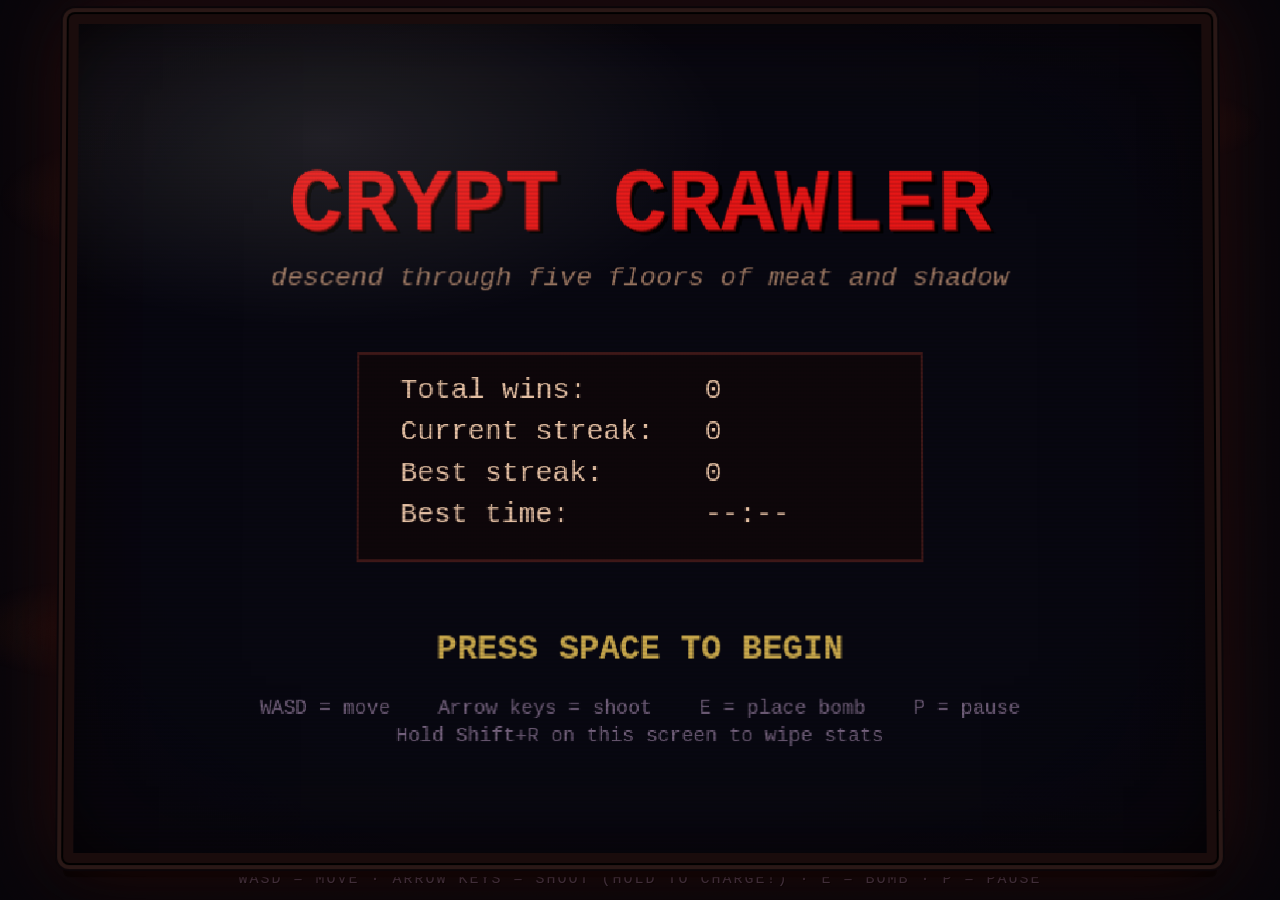
<file: M8/index.html>
<!DOCTYPE html>
<html lang="en">
<head>
  <meta charset="UTF-8">
  <title>Crypt Crawler</title>
  <link rel="stylesheet" href="css/style.css">
</head>
<body>
  <div id="game-wrap">
    <div id="screen">
      <canvas id="game" width="800" height="600"></canvas>
      <div class="scanlines"></div>
      <div class="crt-vignette"></div>
      <div class="crt-glare"></div>
    </div>
    <div id="hint">WASD = move &middot; Arrow keys = shoot (hold to charge!) &middot; E = bomb &middot; P = pause</div>
  </div>

  <!-- Load order matters: leaves (no deps) first, glue (game.js) last. -->
  <script src="js/constants.js"></script>
  <script src="js/storage.js"></script>
  <script src="js/input.js"></script>
  <script src="js/themes.js"></script>
  <script src="js/items.js"></script>
  <script src="js/projectile.js"></script>
  <script src="js/particles.js"></script>
  <script src="js/bombs.js"></script>
  <script src="js/obstacles.js"></script>
  <script src="js/ui.js"></script>
  <script src="js/pickups.js"></script>
  <script src="js/player.js"></script>
  <script src="js/enemy.js"></script>
  <script src="js/boss.js"></script>
  <script src="js/room.js"></script>
  <script src="js/floors.js"></script>
  <script src="js/game.js"></script>
</body>
</html>
</file>
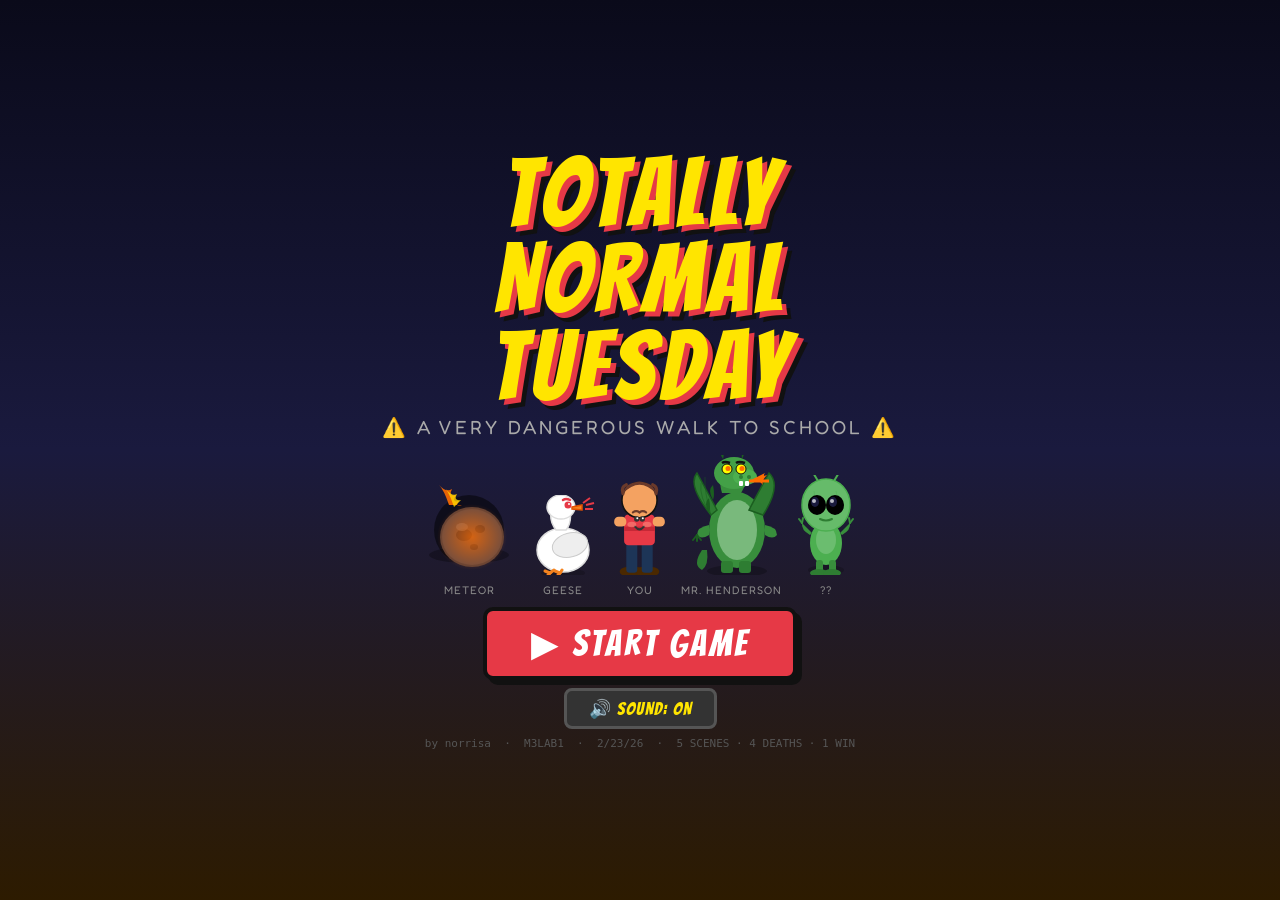
<file: M3 bonus/totally_normal_tuesday.html>
<!DOCTYPE html>
<html lang="en">
<head>
<meta charset="UTF-8">
<meta name="viewport" content="width=device-width, initial-scale=1.0">
<title>TOTALLY NORMAL TUESDAY</title>
<link href="https://fonts.googleapis.com/css2?family=Bangers&family=Fredoka+One&display=swap" rel="stylesheet">
<style>
:root {
  --sky: #7EC8E3;
  --ground: #5C8A2E;
  --road: #6B7280;
  --yellow: #FFF176;
  --red: #E63946;
  --blue: #1D3557;
  --green: #2D6A4F;
  --orange: #F4831F;
  --outline: 3px solid #111;
  --outline4: 4px solid #111;
}
* { box-sizing: border-box; margin: 0; padding: 0; }
body {
  background: #1a1a2e;
  font-family: 'Fredoka One', cursive;
  overflow: hidden;
  height: 100vh; width: 100vw;
}
#game { width: 100vw; height: 100vh; position: relative; overflow: hidden; }

/* ── SCREENS ── */
.screen { position: absolute; inset: 0; display: none; flex-direction: column; align-items: center; justify-content: center; }
.screen.active { display: flex; }

/* ── START ── */
#startScreen {
  background: linear-gradient(180deg, #0a0a1a 0%, #1a1a3e 50%, #2d1b00 100%);
}
.title-wrap { text-align: center; margin-bottom: 6px; }
.title-main {
  font-family: 'Bangers', cursive;
  font-size: clamp(44px, 10vw, 96px);
  letter-spacing: 5px;
  color: #FFE500;
  text-shadow: 5px 5px 0 #E63946, 9px 9px 0 #111;
  animation: titlePop 1.8s ease-in-out infinite;
  line-height: 0.9;
}
@keyframes titlePop { 0%,100%{transform:scale(1) rotate(-1deg)} 50%{transform:scale(1.04) rotate(1deg)} }
.title-sub { font-size: clamp(13px,2.5vw,19px); color: #aaa; letter-spacing: 3px; margin-top: 6px; }

.start-scene {
  display: flex; gap: 14px; align-items: flex-end; justify-content: center;
  margin: 10px 0;
  padding: 0 10px;
}
.start-char-wrap { display: flex; flex-direction: column; align-items: center; }
.sc-label { font-size: 11px; color: #888; letter-spacing: 1px; margin-top: 4px; font-family: 'Fredoka One', cursive; }

.btn-start {
  font-family: 'Bangers', cursive;
  font-size: clamp(22px, 4vw, 36px);
  letter-spacing: 3px;
  padding: 12px 44px;
  background: var(--red);
  color: #fff;
  border: 4px solid #111;
  border-radius: 10px;
  box-shadow: 5px 5px 0 #111;
  cursor: pointer;
  transition: transform .1s, box-shadow .1s;
  animation: btnPulse 1.2s ease-in-out infinite;
}
@keyframes btnPulse { 0%,100%{transform:scale(1)} 50%{transform:scale(1.05)} }
.btn-start:hover { transform: translate(-2px,-2px); box-shadow: 7px 7px 0 #111; animation: none; }
.btn-start:active { transform: translate(3px,3px); box-shadow: 2px 2px 0 #111; }
.btn-sound {
  font-family: 'Bangers', cursive;
  font-size: 18px;
  padding: 7px 22px;
  background: #333;
  color: #FFE500;
  border: 3px solid #555;
  border-radius: 8px;
  cursor: pointer;
  margin-top: 8px;
  letter-spacing: 1px;
}
.credits { font-size: 11px; color: #555; margin-top: 8px; font-family: monospace; }

/* ── SCENE STRUCTURE ── */
.game-scene {
  width: 100%;
  flex: 1;
  position: relative;
  overflow: hidden;
}
.ui-panel {
  background: #fff;
  border: 4px solid #111;
  border-radius: 12px;
  padding: 14px 20px;
  max-width: 660px;
  width: 92%;
  box-shadow: 6px 6px 0 #111;
  margin-bottom: 8px;
  position: relative;
  z-index: 20;
  animation: panelSlide .4s ease-out both;
}
@keyframes panelSlide { from{transform:translateY(60px);opacity:0} to{transform:translateY(0);opacity:1} }
.story-txt { font-size: clamp(13px,2.2vw,17px); line-height: 1.5; color: #111; margin-bottom: 12px; }
.story-txt strong { color: var(--red); }
.choices { display: flex; gap: 10px; flex-wrap: wrap; justify-content: center; }
.btn-choice {
  font-family: 'Bangers', cursive;
  font-size: clamp(15px,2.6vw,21px);
  letter-spacing: 1px;
  padding: 9px 18px;
  border: 4px solid #111;
  border-radius: 8px;
  cursor: pointer;
  box-shadow: 4px 4px 0 #111;
  transition: transform .1s, box-shadow .1s, background .15s;
  flex: 1; min-width: 140px; max-width: 280px;
  color: #fff;
  background: #2C3A4F;
  position: relative;
  overflow: hidden;
}
.btn-choice::after {
  content: '';
  position: absolute;
  inset: 0;
  background: rgba(255,255,255,0);
  transition: background .15s;
}
.btn-choice:hover { transform: translate(-2px,-2px); box-shadow: 6px 6px 0 #111; background: #3D5068; }
.btn-choice:hover::after { background: rgba(255,255,255,.06); }
.btn-choice:active { transform: translate(2px,2px); box-shadow: 2px 2px 0 #111; }
/* kill old color classes — all same now */
.bc-green,.bc-red,.bc-orange,.bc-purple,.bc-blue { background: #2C3A4F; }

/* ── CHAPTER BADGE ── */
.badge {
  position: absolute; top: 10px; left: 12px;
  background: var(--orange); color: #fff;
  font-family: 'Bangers', cursive;
  font-size: 16px; letter-spacing: 1px;
  padding: 3px 12px;
  border: 3px solid #111; border-radius: 6px;
  box-shadow: 3px 3px 0 #111; z-index: 30;
}
.hearts { position: absolute; top: 8px; right: 12px; display: flex; gap: 5px; z-index: 30; }
.heart-svg { width: 24px; height: 24px; filter: drop-shadow(2px 2px 0 #111); }

/* ── CUTSCENE SCREEN ── */
#cutscene {
  z-index: 50;
  background: #000;
  overflow: hidden;
}
.cs-bg {
  position: absolute; inset: 0;
  transition: background 0.3s;
}
.cs-stage { position: absolute; inset: 0; }
.cs-label {
  position: absolute; top: 12px; left: 50%; transform: translateX(-50%);
  background: rgba(0,0,0,.7); color: #FFE500;
  font-family: 'Bangers', cursive;
  font-size: 20px; letter-spacing: 3px;
  padding: 4px 18px; border-radius: 20px;
  border: 2px solid #FFE500;
  z-index: 60;
}
.cs-caption {
  position: absolute; bottom: 14px; left: 50%; transform: translateX(-50%);
  background: rgba(0,0,0,.8); color: #fff;
  font-family: 'Fredoka One', cursive;
  font-size: clamp(13px,2.5vw,18px);
  padding: 8px 20px; border-radius: 8px;
  max-width: 90%; text-align: center;
  z-index: 60; opacity: 0;
  transition: opacity .3s;
}
.cs-caption.show { opacity: 1; }
.effect-bang {
  position: absolute;
  font-family: 'Bangers', cursive;
  font-size: 48px;
  color: #FFE500;
  text-shadow: 3px 3px 0 #111;
  z-index: 55;
  opacity: 0;
  pointer-events: none;
  transition: opacity .2s;
}
.effect-bang.pop {
  opacity: 1;
  animation: bangPop .4s ease-out both;
}
@keyframes bangPop { 0%{transform:scale(0) rotate(-15deg)} 60%{transform:scale(1.3) rotate(5deg)} 100%{transform:scale(1) rotate(0)} }

/* ── DEATH SCREEN ── */
#deathScreen {
  z-index: 40;
  background: radial-gradient(ellipse at 50% 40%, #4a0000 0%, #1a0000 100%);
}
.death-inner { text-align: center; padding: 20px; animation: panelSlide .4s ease-out; }
.death-title { font-family: 'Bangers', cursive; font-size: clamp(52px,11vw,100px); color: var(--red); text-shadow: 4px 4px 0 #111; animation: deathShake .3s ease-in-out infinite; }
@keyframes deathShake { 0%,100%{transform:rotate(-2deg)} 50%{transform:rotate(2deg)} }
.death-icon-wrap { margin: 8px 0; height: 100px; display: flex; align-items: center; justify-content: center; }
.death-box { background: rgba(255,255,255,.08); border: 2px solid #E63946; border-radius: 10px; padding: 12px 22px; max-width: 480px; margin: 0 auto; color: #eee; font-size: clamp(13px,2.2vw,17px); line-height: 1.6; }
.death-box em { color: #FFE500; font-style: normal; }
.death-box strong { color: #E63946; }
.btn-retry { font-family:'Bangers',cursive; font-size:24px; letter-spacing:2px; padding:10px 36px; background:#F4831F; color:#fff; border:4px solid #111; border-radius:10px; box-shadow:4px 4px 0 #111; cursor:pointer; margin-top:14px; transition:transform .1s,box-shadow .1s; }
.btn-retry:hover { transform:translate(-2px,-2px); box-shadow:6px 6px 0 #111; }

/* ── WIN SCREEN ── */
#winScreen {
  z-index: 40;
  background: radial-gradient(ellipse at 50% 40%, #0a1628 0%, #000 100%);
}
.win-inner { text-align: center; padding: 20px; animation: panelSlide .4s ease-out; }
.win-title { font-family: 'Bangers', cursive; font-size: clamp(48px,10vw,92px); color: #FFE500; text-shadow: 4px 4px 0 #F4831F, 7px 7px 0 #111; animation: winDance .5s ease-in-out infinite; }
@keyframes winDance { 0%,100%{transform:rotate(-3deg) scale(1)} 50%{transform:rotate(3deg) scale(1.05)} }
.win-box { background: rgba(255,229,0,.12); border: 2px solid #FFE500; border-radius: 10px; padding: 14px 22px; max-width: 500px; margin: 10px auto; color: #eee; font-size: clamp(13px,2.2vw,17px); line-height: 1.6; }
.win-box strong { color: #FFE500; }
.confetti-cont { position: fixed; inset: 0; pointer-events: none; z-index: 45; }
.conf { position: absolute; width: 10px; height: 10px; border-radius: 2px; animation: confFall linear both; }
@keyframes confFall { from{transform:translateY(-30px) rotate(0)} to{transform:translateY(110vh) rotate(600deg)} }

/* ── SCENE BACKGROUNDS ── */
.bg-street { background: linear-gradient(180deg, #7EC8E3 0%, #7EC8E3 55%, #5C8A2E 55%, #5C8A2E 72%, #6B7280 72%, #6B7280 100%); }
.bg-street2 { background: linear-gradient(180deg, #87CEEB 0%, #87CEEB 50%, #5C8A2E 50%, #5C8A2E 68%, #6B7280 68%); }
.bg-schoolyard { background: linear-gradient(180deg, #A8D8EA 0%, #A8D8EA 50%, #5C8A2E 50%, #5C8A2E 72%, #8B7355 72%); }
.bg-classroom { background: linear-gradient(180deg, #F5F0E8 0%, #F5F0E8 75%, #8B7355 75%); }
.bg-cafeteria { background: linear-gradient(180deg, #F0EAD6 0%, #F0EAD6 75%, #9E8777 75%); }
.bg-space { background: radial-gradient(ellipse, #0a0a2a 0%, #000 100%); }
.bg-death-street { background: linear-gradient(180deg, #8B0000 0%, #3a0000 60%, #1a0000 100%); }

/* ── FIXED SCENE DECORATIONS ── */
.ground-strip { position: absolute; bottom: 0; left: 0; width: 100%; }
.road-strip { position: absolute; bottom: 0; left: 0; width: 100%; height: 28%; background: #6B7280; }
.road-strip::before { content:''; position:absolute; top:50%; left:0; right:0; height:6px; background:repeating-linear-gradient(90deg, #FFE500 0,#FFE500 40px, transparent 40px, transparent 80px); transform:translateY(-50%); }
.grass-strip { position: absolute; width: 100%; height: 22%; bottom: 28%; background: #5C8A2E; border-top: 3px solid #3d6120; }
.floor-tile { position: absolute; bottom: 0; width: 100%; height: 25%; background: repeating-linear-gradient(90deg, #C8B99A 0, #C8B99A 60px, #B8A990 60px, #B8A990 120px); }

/* ── CHARACTER CONTAINERS (for transform animation) ── */
.char-cont {
  position: absolute;
  display: flex; flex-direction: column; align-items: center;
  transition: none;
}

/* ── SPEECH BUBBLE ── */
.bubble {
  position: absolute;
  background: #fff;
  border: 3px solid #111;
  border-radius: 14px;
  padding: 5px 11px;
  font-family: 'Fredoka One', cursive;
  font-size: clamp(11px,1.8vw,14px);
  box-shadow: 3px 3px 0 #111;
  white-space: nowrap;
  z-index: 25;
  animation: bubbleBob .8s ease-in-out infinite alternate;
}
@keyframes bubbleBob { from{transform:translateY(0)} to{transform:translateY(-5px)} }
.bubble::after { content:''; position:absolute; bottom:-13px; left:16px; border:7px solid transparent; border-top-color:#111; }
.bubble::before { content:''; position:absolute; bottom:-9px; left:18px; border:5px solid transparent; border-top-color:#fff; z-index:1; }

/* ── SCHOOL BUILDING CSS ART ── */
.school-bld {
  position: absolute;
  bottom: 28%;
  right: 0;
  width: 230px;
  height: 140px;
  background: #E8C4B8;
  border: 4px solid #111;
  border-bottom: none;
}
.school-bld::before { content:'SCHOOL'; position:absolute; top:-28px; left:50%; transform:translateX(-50%); font-family:'Bangers',cursive; font-size:18px; color:#111; letter-spacing:2px; white-space:nowrap; }
.school-win { position:absolute; width:38px; height:38px; background:#81D4FA; border:3px solid #111; }
.school-door { position:absolute; bottom:0; left:50%; transform:translateX(-50%); width:46px; height:58px; background:#8B6239; border:3px solid #111; border-bottom:none; border-radius:4px 4px 0 0; }
.school-door::after { content:'●'; position:absolute; right:6px; top:50%; color:#FFD700; font-size:10px; }

/* ── VENDING MACHINE CSS ART ── */
.vend {
  position: absolute;
  bottom: 28%;
  width: 62px; height: 110px;
  background: linear-gradient(180deg,#C62828,#B71C1C);
  border: 4px solid #111;
  border-radius: 6px 6px 3px 3px;
  box-shadow: 5px 5px 0 #111;
  z-index: 10;
}
.vend-screen { position:absolute; top:6px; left:7px; right:7px; height:55px; background:#1a2a1a; border:2px solid #333; border-radius:3px; display:grid; grid-template-columns:1fr 1fr; grid-template-rows:1fr 1fr; gap:3px; padding:3px; }
.vend-item { background:#2a3a2a; border-radius:2px; display:flex; align-items:center; justify-content:center; font-size:13px; }
.vend-slot { position:absolute; bottom:22px; left:10px; right:10px; height:10px; background:#111; border-radius:2px; }
.vend-price { position:absolute; bottom:6px; left:0; right:0; text-align:center; font-family:'Bangers',cursive; font-size:11px; color:#FFD700; }

/* ── CHALKBOARD ── */
.chalkboard {
  position: absolute;
  top: 10px; left: 50%; transform: translateX(-50%);
  width: clamp(220px,40%,300px); height: 95px;
  background: #2E7D32;
  border: 6px solid #5D4037;
  border-radius: 4px;
  display: flex; flex-direction: column; align-items: center; justify-content: center;
  color: rgba(255,255,255,.85);
  font-family: 'Fredoka One', cursive;
  font-size: clamp(14px,2.5vw,18px);
  text-align: center;
  z-index: 5;
  box-shadow: 4px 4px 0 #3e2723;
}
.chalkboard small { font-size: 11px; opacity: .7; margin-top: 4px; }

/* ── CAFETERIA TABLE ── */
.caf-tbl { position:absolute; bottom:25%; width:110px; height:24px; background:#8B6239; border:3px solid #111; border-radius:3px; box-shadow:3px 3px 0 #5C3A1E; }

/* ── SUN ── */
.sun-art {
  position: absolute;
  top: 18px; right: 12%;
  width: 58px; height: 58px;
  background: #FFE500;
  border-radius: 50%;
  border: 3px solid #F4831F;
  box-shadow: 0 0 20px rgba(255,229,0,.5);
  animation: sunSpin 20s linear infinite;
  z-index: 2;
}
.sun-art::before {
  content: '';
  position: absolute;
  inset: -14px;
  border-radius: 50%;
  background: repeating-conic-gradient(#FFE500 0deg 20deg, transparent 20deg 40deg);
  z-index: -1;
}
@keyframes sunSpin { from{transform:rotate(0)} to{transform:rotate(360deg)} }

/* ── CLOUD CSS ── */
.cloud-art {
  position: absolute;
  background: #fff;
  border-radius: 50px;
  box-shadow: 3px 3px 0 rgba(0,0,0,.15);
  animation: cloudDrift 8s ease-in-out infinite;
}
.cloud-art::before,.cloud-art::after { content:''; position:absolute; background:#fff; border-radius:50%; }
@keyframes cloudDrift { 0%,100%{transform:translateX(0)} 50%{transform:translateX(12px)} }

/* ── STARS (space) ── */
.star-d { position:absolute; background:#fff; border-radius:50%; animation:twink 1.5s infinite alternate; }
@keyframes twink { from{opacity:.2;transform:scale(.8)} to{opacity:1;transform:scale(1.2)} }

/* ── ANIMATIONS for cutscene characters ── */
@keyframes charRun { 0%{transform:translateX(-160px)} 100%{transform:translateX(0)} }
@keyframes charFlip { 0%{transform:translateY(0) rotate(0) scaleX(1)} 30%{transform:translateY(-80px) rotate(180deg) scaleX(1)} 60%{transform:translateY(-80px) rotate(360deg) scaleX(1)} 100%{transform:translateY(0) rotate(360deg) scaleX(1)} }
@keyframes meteorCrash { 0%{transform:translate(120px,-180px) rotate(-30deg)} 70%{transform:translate(0,0) rotate(-30deg)} 85%{transform:translate(0,8px) rotate(-30deg)} 100%{transform:translate(0,0) rotate(-30deg)} }
@keyframes meteorRoll { 0%{transform:rotate(-30deg)} 100%{transform:rotate(200deg) translateX(120px)} }
@keyframes squish { 0%,80%{transform:scaleY(1) scaleX(1)} 85%{transform:scaleY(.2) scaleY(1.4)} 100%{transform:scaleY(.15) scaleX(1.5)} }
@keyframes gooseBow { 0%,100%{transform:rotate(0)} 50%{transform:rotate(30deg) translateY(10px)} }
@keyframes playerSit { 0%{transform:translateY(0)} 100%{transform:translateY(30px)} }
@keyframes goosetornado { 0%{transform:rotate(0) translateX(0)} 100%{transform:rotate(1080deg) translateY(-200px)} }
@keyframes coinInsert { 0%,60%{transform:translateX(0)} 30%{transform:translateX(30px)} 100%{transform:translateX(0)} }
@keyframes machineRelax { 0%,100%{transform:rotate(0)} 30%,70%{transform:rotate(-3deg)} 50%{transform:rotate(3deg)} }
@keyframes machineKick { 0%,100%{transform:rotate(0) translateX(0)} 50%{transform:rotate(45deg) translateX(60px) translateY(20px)} }
@keyframes playerKick { 0%{transform:scaleX(1) translateX(0)} 50%{transform:scaleX(1) translateX(20px)} 100%{transform:scaleX(-1) translateX(-30px)} }
@keyframes writeBoard { 0%{transform:translateX(0)} 50%{transform:translateX(40px) translateY(-20px)} 100%{transform:translateX(0)} }
@keyframes dragonTransform { 0%{transform:scale(1.2) rotate(-5deg)} 50%{transform:scale(.6) rotate(15deg)} 100%{transform:scale(1) rotate(0)} }
@keyframes playerLaunch { 0%{transform:translateY(0) rotate(0)} 100%{transform:translateY(-300px) rotate(720deg)} }
@keyframes beamDown { 0%{transform:scaleY(0);opacity:0} 100%{transform:scaleY(1);opacity:.8} }
@keyframes beamUp { 0%{transform:translateY(0)} 100%{transform:translateY(-280px) scale(.3)} }
@keyframes lockerFly { 0%{transform:translate(0,0) rotate(0)} 100%{transform:translate(300px,-250px) rotate(720deg)} }
@keyframes charWalk { 0%,100%{transform:translateY(0)} 50%{transform:translateY(-4px)} }
@keyframes machineSlide { 0%{transform:translateX(0)} 100%{transform:translateX(120px)} }

/* ── FLOATING ANIM for idle ── */
.idle-float { animation: breathe 2.4s ease-in-out infinite; }
.idle-shake { animation: deathShake 0.25s ease-in-out infinite; }
@keyframes breathe { 0%,100%{transform:scaleY(1) translateY(0)} 45%{transform:scaleY(1.03) translateY(-3px)} 50%{transform:scaleY(0.97) translateY(1px)} }

/* ── CLICKABLE CHARS ── */
.clickable-char {
  cursor: pointer;
  transition: transform 0.1s;
  user-select: none;
}
.clickable-char:hover { filter: brightness(1.15) drop-shadow(0 0 8px rgba(255,229,0,.6)); }
.clickable-char:active { transform: scale(0.88) !important; }
.char-poke { animation: charPoke 0.35s ease-out both !important; }
@keyframes charPoke { 0%{transform:scale(1)} 30%{transform:scale(1.25) rotate(-8deg)} 60%{transform:scale(0.88) rotate(5deg)} 100%{transform:scale(1) rotate(0)} }
.char-poke-spin { animation: charPokeSpin 0.5s ease-out both !important; }
@keyframes charPokeSpin { 0%{transform:scale(1) rotate(0)} 40%{transform:scale(1.3) rotate(-20deg)} 100%{transform:scale(1) rotate(0)} }

/* Tooltip for clickable chars */
.click-hint {
  position: absolute;
  bottom: 100%;
  left: 50%;
  transform: translateX(-50%);
  background: rgba(0,0,0,.8);
  color: #FFE500;
  font-size: 11px;
  padding: 3px 8px;
  border-radius: 4px;
  white-space: nowrap;
  pointer-events: none;
  opacity: 0;
  transition: opacity 0.2s;
  font-family: 'Fredoka One', cursive;
}
.clickable-char:hover .click-hint { opacity: 1; }
</style>
</head>
<body>
<div id="game">

<!-- =========== START SCREEN =========== -->
<div id="startScreen" class="screen active">
  <div class="title-wrap">
    <div class="title-main">TOTALLY<br>NORMAL<br>TUESDAY</div>
    <div class="title-sub">⚠️ A VERY DANGEROUS WALK TO SCHOOL ⚠️</div>
  </div>
  <div class="start-scene" id="startScene"></div>
  <button class="btn-start" onclick="startGame()">▶ START GAME</button>
  <button class="btn-sound" onclick="toggleMute()" id="soundBtn">🔊 SOUND: ON</button>
  <div class="credits">by norrisa &nbsp;·&nbsp; M3LAB1 &nbsp;·&nbsp; 2/23/26 &nbsp;·&nbsp; 5 SCENES · 4 DEATHS · 1 WIN</div>
</div>

<!-- =========== CUTSCENE SCREEN =========== -->
<div id="cutscene" class="screen">
  <div class="cs-bg" id="csBg"></div>
  <div class="cs-stage" id="csStage"></div>
  <div class="cs-label" id="csLabel"></div>
  <div class="cs-caption" id="csCaption"></div>
</div>

<!-- =========== SCENE 1: METEOR =========== -->
<div id="scene1" class="screen bg-street">
  <div class="game-scene">
    <div class="sun-art"></div>
    <div class="cloud-art" style="width:80px;height:30px;top:30px;left:18%">
      <div style="width:50px;height:42px;background:#fff;border-radius:50%;position:absolute;top:-20px;left:8px;"></div>
      <div style="width:34px;height:34px;background:#fff;border-radius:50%;position:absolute;top:-14px;right:4px;"></div>
    </div>
    <div class="cloud-art" style="width:60px;height:22px;top:55px;left:50%;opacity:.8">
      <div style="width:38px;height:35px;background:#fff;border-radius:50%;position:absolute;top:-18px;left:5px;"></div>
    </div>
    <div class="badge">📍 SCENE 1 / 5</div>
    <div class="hearts" id="hearts1"></div>
    <div class="grass-strip"></div>
    <div class="road-strip"></div>
    <div class="school-bld">
      <div class="school-win" style="top:25px;left:12px;"></div>
      <div class="school-win" style="top:25px;right:12px;"></div>
      <div class="school-door"></div>
    </div>
    <!-- Player -->
    <div class="char-cont idle-float" id="s1boy" style="left:14%;bottom:28%"></div>
    <!-- Meteor -->
    <div class="char-cont" id="s1meteor" style="right:18%;bottom:28%;animation:idle-shake .3s ease-in-out infinite">
      <div id="s1meteorInner"></div>
    </div>
    <div class="bubble" id="s1bubble" style="right:16%;bottom:58%">BIG ROCK!!! 💥</div>
  </div>
  <div class="ui-panel">
    <div class="story-txt">
      🚶 You're walking to school when a <strong>GIANT METEOR</strong> crashes right in front of you! It's massive. It smells like outer space and bad decisions.
    </div>
    <div class="choices">
      <button class="btn-choice bc-red" onclick="choose(1,1)">📸 1. SELFIE WITH IT</button>
      <button class="btn-choice bc-green" onclick="choose(1,2)">🦸 2. TRIPLE BACKFLIP OVER IT</button>
    </div>
  </div>
</div>

<!-- =========== SCENE 2: GEESE =========== -->
<div id="scene2" class="screen bg-schoolyard">
  <div class="game-scene">
    <div class="sun-art"></div>
    <div class="badge">📍 SCENE 2 / 5</div>
    <div class="hearts" id="hearts2"></div>
    <div class="grass-strip"></div>
    <div class="road-strip"></div>
    <div class="char-cont idle-float" id="s2boy" style="left:12%;bottom:28%"></div>
    <!-- Geese trio -->
    <div class="char-cont" id="s2g1" style="right:10%;bottom:28%;animation:gooseBow 1.2s ease-in-out infinite"></div>
    <div class="char-cont" id="s2g2" style="right:20%;bottom:28%;animation:gooseBow 1.2s ease-in-out infinite;animation-delay:.3s"></div>
    <div class="char-cont" id="s2g3" style="right:30%;bottom:28%;animation:gooseBow 1.2s ease-in-out infinite;animation-delay:.6s"></div>
    <div class="bubble" style="right:8%;bottom:58%">HONK!! HONK!! 😤</div>
    <div class="bubble" style="left:9%;bottom:56%;font-size:12px;">Did they just... bow??</div>
  </div>
  <div class="ui-panel">
    <div class="story-txt">
      ✅ You stuck the landing! A pigeon slow-claps in the background. <strong>But now — a PACK OF FURIOUS GEESE</strong> blocks the path to school. They are HONKING and they mean BUSINESS.
    </div>
    <div class="choices">
      <button class="btn-choice bc-green" onclick="choose(2,1)">🕊️ 1. REASON WITH THEM CALMLY</button>
      <button class="btn-choice bc-red" onclick="choose(2,2)">🏃 2. SPRINT THROUGH SCREAMING</button>
    </div>
  </div>
</div>

<!-- =========== SCENE 3: VENDING MACHINE =========== -->
<div id="scene3" class="screen bg-schoolyard">
  <div class="game-scene">
    <div class="sun-art" style="top:18px;right:8%;"></div>
    <div class="badge">📍 SCENE 3 / 5</div>
    <div class="hearts" id="hearts3"></div>
    <div class="grass-strip"></div>
    <div class="school-bld" style="right:0;width:200px;">
      <div class="school-win" style="top:25px;left:10px;"></div>
      <div class="school-win" style="top:25px;right:10px;"></div>
      <div class="school-door"></div>
    </div>
    <div class="char-cont idle-float" id="s3boy" style="left:12%;bottom:28%"></div>
    <!-- Goose escort -->
    <div class="char-cont" id="s3escort" style="left:6%;bottom:28%;transform:scaleX(-1)"></div>
    <div class="bubble" style="left:4%;bottom:56%;font-size:11px;background:#d4edda">*honorable honk*</div>
    <!-- Vending machine -->
    <div class="vend idle-shake" id="s3vend" style="right:24%">
      <div class="vend-screen">
        <div class="vend-item">🍕</div><div class="vend-item">🥤</div>
        <div class="vend-item">🍫</div><div class="vend-item">🍟</div>
      </div>
      <div class="vend-slot"></div>
      <div class="vend-price">$1.75</div>
    </div>
    <div class="bubble" style="right:20%;bottom:70%">EXACT CHANGE!!😡</div>
  </div>
  <div class="ui-panel">
    <div class="story-txt">
      🪿 The lead goose <strong>BOWED</strong>. Your goose escort takes you to school... but a <strong>ROGUE VENDING MACHINE</strong> is blocking the door, shaking and demanding exact change!
    </div>
    <div class="choices">
      <button class="btn-choice bc-red" onclick="choose(3,1)">👟 1. KICK IT REAL HARD</button>
      <button class="btn-choice bc-green" onclick="choose(3,2)">🪙 2. PAY EXACT CHANGE ($1.75)</button>
    </div>
  </div>
</div>

<!-- =========== SCENE 4: DRAGON TEACHER =========== -->
<div id="scene4" class="screen bg-classroom">
  <div class="game-scene">
    <div class="badge">📍 SCENE 4 / 5</div>
    <div class="hearts" id="hearts4"></div>
    <div class="floor-tile"></div>
    <div class="chalkboard">
      x² + 5x + 6 = 0
      <small>SOLVE IT OR GET ROASTED 🔥</small>
    </div>
    <div class="char-cont idle-float" id="s4boy" style="left:12%;bottom:25%"></div>
    <!-- Scared classmates -->
    <div class="char-cont" id="s4s1" style="left:32%;bottom:25%;animation:deathShake .5s ease-in-out infinite"></div>
    <div class="char-cont" id="s4s2" style="left:46%;bottom:25%;animation:deathShake .5s ease-in-out infinite;animation-delay:.2s"></div>
    <div class="char-cont" id="s4s3" style="left:60%;bottom:25%;animation:deathShake .5s ease-in-out infinite;animation-delay:.4s"></div>
    <!-- Dragon teacher -->
    <div class="char-cont" id="s4dragon" style="right:6%;bottom:22%" ></div>
    <div class="bubble" style="right:5%;bottom:72%">SOLVE IT NOW!! 🐲</div>
  </div>
  <div class="ui-panel">
    <div class="story-txt">
      🪙 The machine sighs, hands you free chips, and rolls aside. Inside school, <strong>Mr. Henderson has turned into a DRAGON</strong> and is demanding everyone solve a quadratic equation OR BE ROASTED.
    </div>
    <div class="choices">
      <button class="btn-choice bc-blue" onclick="choose(4,1)">📐 1. SOLVE THE EQUATION</button>
      <button class="btn-choice bc-orange" onclick="choose(4,2)">✨ 2. COMPLIMENT HIS SCALES</button>
    </div>
  </div>
</div>

<!-- =========== SCENE 5: ALIEN =========== -->
<div id="scene5" class="screen bg-cafeteria">
  <div class="game-scene">
    <div class="badge">📍 SCENE 5 / 5</div>
    <div class="hearts" id="hearts5"></div>
    <div class="floor-tile"></div>
    <div class="caf-tbl" style="left:8%"></div>
    <div class="caf-tbl" style="left:36%"></div>
    <div class="char-cont idle-float" id="s5boy" style="left:12%;bottom:25%"></div>
    <!-- Panicking kids -->
    <div class="char-cont" id="s5p1" style="left:30%;bottom:25%;animation:charRun .4s ease-in-out infinite"></div>
    <!-- Alien with spaceship -->
    <div class="char-cont" id="s5ship" style="right:8%;top:2%;animation:charWalk 1s ease-in-out infinite"></div>
    <div class="char-cont" id="s5alien" style="right:10%;bottom:22%;animation:charWalk 1.2s ease-in-out infinite"></div>
    <div class="bubble" style="right:8%;bottom:72%">YOU. COME. WITH. ME. 👉</div>
  </div>
  <div class="ui-panel">
    <div class="story-txt">
      📐 You wrote out the full solution. The dragon <strong>cried a single tear of pride</strong> and gave you an A+. <br>At lunch, a <strong>UFO LANDS IN THE CAFETERIA</strong>. The alien points directly at you.
    </div>
    <div class="choices">
      <button class="btn-choice bc-red" onclick="choose(5,1)">🔒 1. HIDE IN YOUR LOCKER</button>
      <button class="btn-choice bc-purple" onclick="choose(5,2)">🍟 2. ASK IF THEY HAVE SNACKS FIRST</button>
    </div>
  </div>
</div>

<!-- =========== DEATH SCREEN =========== -->
<div id="deathScreen" class="screen">
  <div class="death-inner">
    <div class="death-title">YOU DIED 💀</div>
    <div class="death-icon-wrap" id="deathIcon"></div>
    <div class="death-box" id="deathMsg"></div>
    <button class="btn-retry" onclick="restartGame()">🔄 TRY AGAIN</button>
  </div>
</div>

<!-- =========== WIN SCREEN =========== -->
<div id="winScreen" class="screen bg-space">
  <div id="confCont" class="confetti-cont"></div>
  <div id="winStars"></div>
  <div class="win-inner">
    <div class="win-title">🏆 YOU WIN! 🏆</div>
    <div class="cs-stage" style="height:130px;position:relative;margin-bottom:10px;" id="winScene"></div>
    <div class="win-box">
      The alien blinks all six eyes. <em>"We have... Pringles."</em><br>
      You're teleported aboard. <strong>THE WHOLE UNIVERSE HAS BEEN WAITING TO MEET YOU.</strong><br>
      You are crowned <strong>GALACTIC SNACK AMBASSADOR</strong>. No homework. Ever again. 🎉
    </div>
    <button class="btn-retry" style="background:#2D6A4F;margin-top:12px" onclick="restartGame()">🔄 PLAY AGAIN</button>
  </div>
</div>

</div><!-- #game -->

<script>
// ═══════════════════════════════════════════════════════
// SVG CHARACTER LIBRARY
// ═══════════════════════════════════════════════════════

const S = {
  // Little boy - w=50 h=90
  boy: (scale=1, mood='normal') => {
    const mouthPath = mood==='scared' ? 'M21 46 Q25 42 29 46' : mood==='happy' ? 'M21 46 Q25 51 29 46' : 'M22 46 Q25 49 28 46';
    const eyeL = mood==='dead' ? 'M21 38 L24 41 M24 38 L21 41' : '<circle cx="22.5" cy="39" r="2.5" fill="#333"/>';
    const eyeR = mood==='dead' ? 'M26 38 L29 41 M29 38 L26 41' : '<circle cx="27.5" cy="39" r="2.5" fill="#333"/>';
    const eyeStroke = mood==='dead' ? `<line x1="21" y1="38" x2="24" y2="41" stroke="#333" stroke-width="2.5" stroke-linecap="round"/>
      <line x1="24" y1="38" x2="21" y2="41" stroke="#333" stroke-width="2.5" stroke-linecap="round"/>
      <line x1="26" y1="38" x2="29" y2="41" stroke="#333" stroke-width="2.5" stroke-linecap="round"/>
      <line x1="29" y1="38" x2="26" y2="41" stroke="#333" stroke-width="2.5" stroke-linecap="round"/>` : '';
    return `<svg width="${50*scale}" height="${90*scale}" viewBox="0 0 50 90">
      <!-- shoes --><ellipse cx="18" cy="87" rx="11" ry="5" fill="#4a2800"/><ellipse cx="32" cy="87" rx="11" ry="5" fill="#4a2800"/>
      <!-- legs --><rect x="13" y="60" width="10" height="28" fill="#1D3557" rx="3"/><rect x="27" y="60" width="10" height="28" fill="#1D3557" rx="3"/>
      <!-- body --><rect x="11" y="35" width="28" height="28" fill="#E63946" rx="4"/>
      <!-- shirt stripe --><rect x="11" y="46" width="28" height="4" fill="#c62836"/>
      <!-- arms --><rect x="2" y="37" width="11" height="9" fill="#F4A261" rx="4"/><rect x="37" y="37" width="11" height="9" fill="#F4A261" rx="4"/>
      <!-- neck --><rect x="22" y="28" width="6" height="9" fill="#F4A261"/>
      <!-- head --><circle cx="25" cy="22" r="16" fill="#F4A261" stroke="#111" stroke-width="1.5"/>
      <!-- hair --><path d="M10 16 Q25 0 40 16 Q38 6 25 5 Q12 6 10 16Z" fill="#6B3A2A"/>
      <!-- hair tufts --><path d="M10 16 Q8 10 13 8" stroke="#6B3A2A" stroke-width="3" fill="none" stroke-linecap="round"/>
      <path d="M40 16 Q42 10 37 8" stroke="#6B3A2A" stroke-width="3" fill="none" stroke-linecap="round"/>
      <!-- eyebrows --><path d="M19 33 Q22 31 25 33" stroke="#6B3A2A" stroke-width="2" fill="none" stroke-linecap="round"/>
      <path d="M25 33 Q28 31 31 33" stroke="#6B3A2A" stroke-width="2" fill="none" stroke-linecap="round"/>
      <!-- eyes -->${mood==='dead' ? eyeStroke : `<circle cx="22.5" cy="39" r="2.5" fill="#333"/><circle cx="27.5" cy="39" r="2.5" fill="#333"/>
      <circle cx="23" cy="38.5" r=".9" fill="#fff"/><circle cx="28" cy="38.5" r=".9" fill="#fff"/>`}
      <!-- mouth --><path d="${mouthPath}" stroke="#333" stroke-width="2" fill="none" stroke-linecap="round"/>
      <!-- blush --><ellipse cx="18" cy="44" rx="4" ry="2.5" fill="#ff9988" opacity=".5"/>
      <ellipse cx="32" cy="44" rx="4" ry="2.5" fill="#ff9988" opacity=".5"/>
    </svg>`;
  },

  // Meteor w=90 h=90
  meteor: () => `<svg width="90" height="90" viewBox="0 0 90 90">
    <defs><radialGradient id="mglo"><stop offset="0%" stop-color="#FF6D00" stop-opacity=".7"/><stop offset="100%" stop-color="#FF6D00" stop-opacity="0"/></radialGradient></defs>
    <ellipse cx="45" cy="70" rx="40" ry="8" fill="rgba(0,0,0,.3)"/>
    <circle cx="45" cy="45" r="35" fill="#glo" opacity=".5"/>
    <!-- fire trail -->
    <path d="M25 20 Q20 5 15 0 Q22 8 28 4 Q24 12 32 10 Q27 18 35 16 Q30 22 38 20" fill="#FF6D00" opacity=".9"/>
    <path d="M30 22 Q26 10 22 4 Q28 12 33 9 Q29 16 37 15" fill="#FFD600" opacity=".8"/>
    <!-- rock body -->
    <ellipse cx="48" cy="52" rx="32" ry="30" fill="#5D4037"/>
    <ellipse cx="48" cy="52" rx="30" ry="28" fill="#6D4C41"/>
    <!-- craters -->
    <ellipse cx="40" cy="50" rx="8" ry="6" fill="#4E342E"/>
    <ellipse cx="56" cy="44" rx="5" ry="4" fill="#4E342E"/>
    <ellipse cx="50" cy="62" rx="4" ry="3" fill="#4E342E"/>
    <!-- highlights -->
    <ellipse cx="38" cy="42" rx="6" ry="4" fill="#8D6E63" opacity=".7"/>
    <!-- glow -->
    <ellipse cx="48" cy="52" rx="35" ry="33" fill="url(#mglo)"/>
  </svg>`,

  // Goose w=70 h=80
  goose: (angry=true) => {
    const eyeColor = angry ? '#E63946' : '#333';
    const bubbleLines = angry ? `<line x1="55" y1="8" x2="62" y2="3" stroke="#E63946" stroke-width="2"/>
      <line x1="58" y1="10" x2="66" y2="8" stroke="#E63946" stroke-width="2"/>
      <line x1="57" y1="14" x2="65" y2="14" stroke="#E63946" stroke-width="2"/>` : '';
    return `<svg width="70" height="80" viewBox="0 0 70 80">
      <!-- shadow --><ellipse cx="35" cy="78" rx="22" ry="5" fill="rgba(0,0,0,.2)"/>
      <!-- body --><ellipse cx="35" cy="55" rx="26" ry="22" fill="#fff" stroke="#ddd" stroke-width="1.5"/>
      <!-- wing --><ellipse cx="42" cy="50" rx="18" ry="12" fill="#eee" stroke="#ccc" stroke-width="1" transform="rotate(-15 42 50)"/>
      <!-- feet --><line x1="26" y1="75" x2="22" y2="78" stroke="#F4831F" stroke-width="3" stroke-linecap="round"/>
      <line x1="22" y1="78" x2="17" y2="76" stroke="#F4831F" stroke-width="3" stroke-linecap="round"/>
      <line x1="22" y1="78" x2="20" y2="80" stroke="#F4831F" stroke-width="3" stroke-linecap="round"/>
      <line x1="34" y1="75" x2="32" y2="78" stroke="#F4831F" stroke-width="3" stroke-linecap="round"/>
      <line x1="32" y1="78" x2="27" y2="76" stroke="#F4831F" stroke-width="3" stroke-linecap="round"/>
      <line x1="32" y1="78" x2="30" y2="80" stroke="#F4831F" stroke-width="3" stroke-linecap="round"/>
      <!-- neck --><path d="M28 35 Q20 25 24 12 Q28 5 35 8 Q42 5 42 15 Q44 28 38 35Z" fill="#fff" stroke="#ddd" stroke-width="1.5"/>
      <!-- head --><ellipse cx="33" cy="12" rx="14" ry="12" fill="#fff" stroke="#ddd" stroke-width="1.5"/>
      <!-- beak --><path d="M44 12 L54 10 L54 15 L44 14Z" fill="#F4831F" stroke="#E65100" stroke-width="1.5"/>
      <!-- eye --><circle cx="40" cy="10" r="3.5" fill="${eyeColor}"/>
      <circle cx="41" cy="9" r="1" fill="#fff"/>
      <!-- angry brows -->
      ${angry ? '<path d="M35 5 Q38 3 42 5" stroke="#E63946" stroke-width="2.5" fill="none" stroke-linecap="round"/>' : ''}
      ${bubbleLines}
    </svg>`;
  },

  // Dragon/Mr Henderson w=100 h=120
  dragon: (mood='angry') => {
    const eyeColor = mood==='proud' ? '#4CAF50' : '#FF6D00';
    return `<svg width="90" height="120" viewBox="0 0 90 120">
      <!-- tail --><path d="M15 95 Q5 110 15 115 Q22 110 20 95" fill="#2E7D32"/>
      <!-- shadow --><ellipse cx="50" cy="116" rx="30" ry="6" fill="rgba(0,0,0,.25)"/>
      <!-- body --><ellipse cx="50" cy="75" rx="28" ry="38" fill="#388E3C"/>
      <ellipse cx="50" cy="75" rx="20" ry="30" fill="#A5D6A7" opacity=".6"/>
      <!-- wings --><path d="M24 60 Q0 30 10 18 Q22 40 30 55Z" fill="#2E7D32" stroke="#1B5E20" stroke-width="1.5"/>
      <path d="M76 60 Q95 30 82 18 Q70 40 62 55Z" fill="#2E7D32" stroke="#1B5E20" stroke-width="1.5"/>
      <!-- wing web --><path d="M24 60 Q12 42 14 28 M24 60 Q17 36 18 22" stroke="#1B5E20" stroke-width="1" fill="none" opacity=".5"/>
      <!-- neck --><path d="M35 38 Q30 20 38 10 Q50 0 58 10 Q64 22 54 38Z" fill="#388E3C"/>
      <!-- head --><ellipse cx="47" cy="18" rx="20" ry="16" fill="#43A047"/>
      <!-- snout --><ellipse cx="58" cy="22" rx="12" ry="8" fill="#4CAF50"/>
      <!-- nostrils --><circle cx="54" cy="22" r="2" fill="#2E7D32"/><circle cx="62" cy="22" r="2" fill="#2E7D32"/>
      <!-- teeth --><rect x="52" y="26" width="4" height="5" fill="#fff" rx="1"/><rect x="58" y="26" width="4" height="5" fill="#fff" rx="1"/>
      <!-- eyes --><circle cx="40" cy="14" r="5" fill="yellow" stroke="#111" stroke-width="1"/><circle cx="41" cy="13.5" r="2.5" fill="${eyeColor}"/>
      <circle cx="54" cy="14" r="5" fill="yellow" stroke="#111" stroke-width="1"/><circle cx="55" cy="13.5" r="2.5" fill="${eyeColor}"/>
      ${mood==='angry' ? '<path d="M35 8 Q38 6 43 8" stroke="#111" stroke-width="2.5" fill="none"/><path d="M49 8 Q52 6 58 8" stroke="#111" stroke-width="2.5" fill="none"/>' : ''}
      ${mood==='proud' ? '<path d="M35 10 Q39 12 43 10" stroke="#4CAF50" stroke-width="2" fill="none"/><path d="M49 10 Q53 12 57 10" stroke="#4CAF50" stroke-width="2" fill="none"/>' : ''}
      <!-- horns --><path d="M36 4 Q30 -6 34 -10 Q38 -2 36 4" fill="#1B5E20"/><path d="M55 4 Q60 -6 57 -10 Q54 -2 55 4" fill="#1B5E20"/>
      <!-- spikes on back --><path d="M26 45 Q20 35 26 30 Q28 40 26 45Z" fill="#1B5E20"/><path d="M22 58 Q16 48 22 43 Q24 53 22 58Z" fill="#1B5E20"/>
      <!-- arms --><path d="M22 70 Q10 72 10 80 Q14 85 22 80Z" fill="#388E3C"/><path d="M78 70 Q90 72 90 80 Q86 85 78 80Z" fill="#388E3C"/>
      <!-- claws --><line x1="10" y1="80" x2="6" y2="85" stroke="#1B5E20" stroke-width="2" stroke-linecap="round"/>
      <line x1="10" y1="80" x2="10" y2="86" stroke="#1B5E20" stroke-width="2" stroke-linecap="round"/>
      <line x1="10" y1="80" x2="14" y2="85" stroke="#1B5E20" stroke-width="2" stroke-linecap="round"/>
      <!-- legs --><rect x="34" y="106" width="12" height="12" fill="#2E7D32" rx="3"/>
      <rect x="52" y="106" width="12" height="12" fill="#2E7D32" rx="3"/>
      ${mood==='angry' ? '<path d="M62 26 L78 18 Q75 22 80 20 Q74 26 76 30 Q70 22 62 26Z" fill="#FF6D00"/><path d="M62 26 L82 26" stroke="#FF6D00" stroke-width="3" fill="none"/>' : ''}
    </svg>`;
  },

  // Alien w=60 h=100
  alien: () => `<svg width="60" height="100" viewBox="0 0 60 100">
    <ellipse cx="30" cy="95" rx="18" ry="5" fill="rgba(0,0,0,.2)"/>
    <!-- body --><ellipse cx="30" cy="68" rx="16" ry="22" fill="#4CAF50"/>
    <ellipse cx="30" cy="65" rx="10" ry="14" fill="#81C784" opacity=".6"/>
    <!-- legs --><rect x="20" y="85" width="7" height="14" fill="#388E3C" rx="3"/>
    <rect x="33" y="85" width="7" height="14" fill="#388E3C" rx="3"/>
    <!-- feet --><ellipse cx="23" cy="98" rx="9" ry="4" fill="#2E7D32"/>
    <ellipse cx="36" cy="98" rx="9" ry="4" fill="#2E7D32"/>
    <!-- arms --><path d="M14 60 Q5 55 6 48 Q10 52 16 58Z" fill="#388E3C"/>
    <path d="M46 60 Q55 55 54 48 Q50 52 44 58Z" fill="#388E3C"/>
    <!-- fingers --><line x1="6" y1="48" x2="3" y2="44" stroke="#388E3C" stroke-width="2" stroke-linecap="round"/>
    <line x1="6" y1="48" x2="7" y2="43" stroke="#388E3C" stroke-width="2" stroke-linecap="round"/>
    <line x1="54" y1="48" x2="57" y2="44" stroke="#388E3C" stroke-width="2" stroke-linecap="round"/>
    <line x1="54" y1="48" x2="53" y2="43" stroke="#388E3C" stroke-width="2" stroke-linecap="round"/>
    <!-- neck --><rect x="25" y="43" width="10" height="10" fill="#4CAF50"/>
    <!-- big dome head --><ellipse cx="30" cy="30" rx="24" ry="26" fill="#66BB6A" stroke="#4CAF50" stroke-width="1.5"/>
    <!-- skull veins/lines --><path d="M18 16 Q20 24 18 30" stroke="#4CAF50" stroke-width="1" fill="none" opacity=".4"/>
    <path d="M40 16 Q42 24 42 30" stroke="#4CAF50" stroke-width="1" fill="none" opacity=".4"/>
    <!-- big eyes --><ellipse cx="21" cy="30" rx="9" ry="10" fill="#000"/>
    <ellipse cx="39" cy="30" rx="9" ry="10" fill="#000"/>
    <ellipse cx="19" cy="27" rx="4" ry="5" fill="#1a1a3e"/>
    <ellipse cx="37" cy="27" rx="4" ry="5" fill="#1a1a3e"/>
    <circle cx="18" cy="26" r="2" fill="#fff" opacity=".7"/>
    <circle cx="36" cy="26" r="2" fill="#fff" opacity=".7"/>
    <!-- tiny mouth --><path d="M24 44 Q30 47 36 44" stroke="#2E7D32" stroke-width="2" fill="none" stroke-linecap="round"/>
    <!-- antennae --><line x1="22" y1="6" x2="16" y2="-4" stroke="#4CAF50" stroke-width="2"/>
    <circle cx="16" cy="-4" r="4" fill="#F44336"/>
    <line x1="38" y1="6" x2="44" y2="-4" stroke="#4CAF50" stroke-width="2"/>
    <circle cx="44" cy="-4" r="4" fill="#F44336"/>
  </svg>`,

  // Spaceship w=130 h=70
  spaceship: () => `<svg width="130" height="70" viewBox="0 0 130 70">
    <defs><radialGradient id="shipglo"><stop offset="0%" stop-color="#64B5F6" stop-opacity=".8"/><stop offset="100%" stop-color="#1565C0" stop-opacity="0"/></radialGradient></defs>
    <!-- glow --><ellipse cx="65" cy="55" rx="55" ry="14" fill="url(#shipglo)"/>
    <!-- bottom hull --><ellipse cx="65" cy="48" rx="52" ry="16" fill="#546E7A"/>
    <ellipse cx="65" cy="46" rx="50" ry="14" fill="#78909C"/>
    <!-- lights row --><circle cx="30" cy="47" r="4" fill="#F44336"/><circle cx="45" cy="47" r="4" fill="#FFD600"/><circle cx="60" cy="47" r="4" fill="#00E676"/><circle cx="75" cy="47" r="4" fill="#00E5FF"/><circle cx="90" cy="47" r="4" fill="#F44336"/><circle cx="105" cy="47" r="4" fill="#FFD600"/>
    <!-- dome --><ellipse cx="65" cy="32" rx="34" ry="24" fill="#B2EBF2" stroke="#80DEEA" stroke-width="2"/>
    <ellipse cx="65" cy="32" rx="32" ry="22" fill="rgba(180,230,255,.6)"/>
    <ellipse cx="55" cy="26" rx="10" ry="7" fill="#fff" opacity=".4" transform="rotate(-20 55 26)"/>
    <!-- engine glow --><ellipse cx="40" cy="56" rx="8" ry="4" fill="#FF6D00" opacity=".8"/><ellipse cx="65" cy="58" rx="10" ry="5" fill="#00E676" opacity=".8"/><ellipse cx="90" cy="56" rx="8" ry="4" fill="#FF6D00" opacity=".8"/>
  </svg>`,

  // Mr Henderson (human form, tiny) w=50 h=85
  henderson: () => `<svg width="50" height="85" viewBox="0 0 50 85">
    <ellipse cx="25" cy="83" rx="12" ry="4" fill="rgba(0,0,0,.2)"/>
    <!-- shoes --><rect x="14" y="77" width="10" height="7" fill="#333" rx="2"/><rect x="26" y="77" width="10" height="7" fill="#333" rx="2"/>
    <!-- pants --><rect x="14" y="55" width="10" height="24" fill="#374151" rx="2"/><rect x="26" y="55" width="10" height="24" fill="#374151" rx="2"/>
    <!-- jacket --><rect x="11" y="32" width="28" height="26" fill="#1D3557" rx="3"/>
    <!-- tie --><path d="M22 32 L25 52 L28 32 Z" fill="#E63946"/>
    <!-- arms --><rect x="2" y="35" width="11" height="8" fill="#3B5998" rx="3"/><rect x="37" y="35" width="11" height="8" fill="#3B5998" rx="3"/>
    <!-- neck --><rect x="22" y="26" width="6" height="8" fill="#F4A261"/>
    <!-- head --><circle cx="25" cy="20" r="15" fill="#F4A261" stroke="#111" stroke-width="1"/>
    <!-- hair (thinning) --><path d="M11 16 Q14 8 25 7 Q36 8 39 16" stroke="#4a2800" stroke-width="4" fill="none" stroke-linecap="round"/>
    <!-- glasses --><rect x="14" y="18" width="9" height="6" rx="3" fill="none" stroke="#333" stroke-width="2"/><rect x="27" y="18" width="9" height="6" rx="3" fill="none" stroke="#333" stroke-width="2"/><line x1="23" y1="21" x2="27" y2="21" stroke="#333" stroke-width="1.5"/>
    <!-- smile --><path d="M20 30 Q25 34 30 30" stroke="#333" stroke-width="1.5" fill="none" stroke-linecap="round"/>
    <!-- star in hand --><circle cx="2" cy="35" r="6" fill="#FFD600"/><text x="2" y="39" font-size="8" text-anchor="middle" fill="#F4831F">★</text>
  </svg>`,

  // Squished boy (flat)
  boySquishedFlat: () => `<svg width="90" height="22" viewBox="0 0 90 22">
    <ellipse cx="45" cy="11" rx="44" ry="10" fill="#E63946"/>
    <ellipse cx="30" cy="11" rx="14" ry="6" fill="#F4A261"/>
    <ellipse cx="30" cy="11" rx="7" ry="3" fill="#6B3A2A"/>
    <circle cx="24" cy="10" r="2" fill="#333"/><circle cx="36" cy="10" r="2" fill="#333"/>
    <path d="M27 15 Q30 13 33 15" stroke="#333" stroke-width="1.5" fill="none"/>
    <!-- stars --><text x="65" y="9" font-size="12" fill="#FFD600">★</text><text x="75" y="16" font-size="9" fill="#F4831F">★</text>
  </svg>`,
};

// ═══════════════════════════════════════════════════════
// AUDIO ENGINE — rich sounds for every moment
// ═══════════════════════════════════════════════════════
let audioCtx = null;
let muted = false;

function ac() {
  if (!audioCtx) audioCtx = new (window.AudioContext || window.webkitAudioContext)();
  if (audioCtx.state === 'suspended') audioCtx.resume();
  return audioCtx;
}

// ── Low rumble / explosion ──
function playBoom(vol=1.5) {
  if (muted) return;
  try {
    const ctx = ac(), now = ctx.currentTime;
    const buf = ctx.createBuffer(1, ctx.sampleRate * 0.8, ctx.sampleRate);
    const d = buf.getChannelData(0);
    for (let i = 0; i < d.length; i++) d[i] = (Math.random()*2-1) * Math.pow(1 - i/d.length, 1.5);
    const src = ctx.createBufferSource(); src.buffer = buf;
    const g = ctx.createGain(), f = ctx.createBiquadFilter();
    f.type='lowpass'; f.frequency.value=180;
    src.connect(f); f.connect(g); g.connect(ctx.destination);
    g.gain.setValueAtTime(vol,now); g.gain.exponentialRampToValueAtTime(0.001,now+0.8);
    src.start(now);
  } catch(e){}
}

// ── Meteor whoosh (high-pitched fall) ──
function playMeteorFall() {
  if (muted) return;
  try {
    const ctx = ac(), now = ctx.currentTime;
    const o = ctx.createOscillator(), g = ctx.createGain();
    o.type='sawtooth'; o.frequency.setValueAtTime(2200,now); o.frequency.exponentialRampToValueAtTime(80,now+0.7);
    o.connect(g); g.connect(ctx.destination);
    g.gain.setValueAtTime(0.18,now); g.gain.setValueAtTime(0.22,now+0.3); g.gain.exponentialRampToValueAtTime(0.001,now+0.75);
    o.start(now); o.stop(now+0.75);
    setTimeout(()=>playBoom(1.8), 680);
  } catch(e){}
}

// ── Camera shutter click ──
function playCameraClick() {
  if (muted) return;
  try {
    const ctx = ac(), now = ctx.currentTime;
    // Flash/shutter sound - sharp transient
    const buf = ctx.createBuffer(1, ctx.sampleRate * 0.06, ctx.sampleRate);
    const d = buf.getChannelData(0);
    for(let i=0;i<d.length;i++) d[i]=(Math.random()*2-1)*Math.pow(1-i/d.length,3);
    const src = ctx.createBufferSource(); src.buffer=buf;
    const g=ctx.createGain(), f=ctx.createBiquadFilter();
    f.type='highpass'; f.frequency.value=3000;
    src.connect(f); f.connect(g); g.connect(ctx.destination);
    g.gain.setValueAtTime(0.8,now); src.start(now);
    // flash tone
    const o=ctx.createOscillator(), go=ctx.createGain();
    o.type='sine'; o.frequency.value=3500;
    o.connect(go); go.connect(ctx.destination);
    go.gain.setValueAtTime(0.15,now); go.gain.exponentialRampToValueAtTime(0.001,now+0.05);
    o.start(now); o.stop(now+0.05);
  } catch(e){}
}

// ── Selfie notification ping ──
function playNotification() {
  if (muted) return;
  try {
    const ctx=ac(), now=ctx.currentTime;
    [1318,1760,2093].forEach((f,i)=>{
      const o=ctx.createOscillator(), g=ctx.createGain();
      o.type='sine'; o.frequency.value=f;
      o.connect(g); g.connect(ctx.destination);
      g.gain.setValueAtTime(0.18,now+i*.12); g.gain.exponentialRampToValueAtTime(0.001,now+i*.12+.22);
      o.start(now+i*.12); o.stop(now+i*.12+.22);
    });
  } catch(e){}
}

// ── Cartoon fall whistle ──
function playFallWhistle() {
  if (muted) return;
  try {
    const ctx=ac(), now=ctx.currentTime;
    const o=ctx.createOscillator(), g=ctx.createGain();
    o.type='sine'; o.frequency.setValueAtTime(1200,now); o.frequency.exponentialRampToValueAtTime(80,now+1.1);
    o.connect(g); g.connect(ctx.destination);
    g.gain.setValueAtTime(0.25,now); g.gain.exponentialRampToValueAtTime(0.001,now+1.15);
    o.start(now); o.stop(now+1.2);
  } catch(e){}
}

// ── Cartoon splat ──
function playSplat() {
  if (muted) return;
  try {
    const ctx=ac(), now=ctx.currentTime;
    const buf=ctx.createBuffer(1,ctx.sampleRate*.25,ctx.sampleRate);
    const d=buf.getChannelData(0);
    for(let i=0;i<d.length;i++) d[i]=(Math.random()*2-1)*Math.pow(1-i/d.length,1.2)*0.9;
    const src=ctx.createBufferSource(); src.buffer=buf;
    const g=ctx.createGain(), f=ctx.createBiquadFilter();
    f.type='lowpass'; f.frequency.value=600;
    src.connect(f); f.connect(g); g.connect(ctx.destination);
    g.gain.setValueAtTime(1.2,now);
    src.start(now);
    const o=ctx.createOscillator(), go=ctx.createGain();
    o.type='sawtooth'; o.frequency.setValueAtTime(300,now); o.frequency.exponentialRampToValueAtTime(60,now+.25);
    o.connect(go); go.connect(ctx.destination);
    go.gain.setValueAtTime(0.3,now); go.gain.exponentialRampToValueAtTime(0.001,now+.3);
    o.start(now); o.stop(now+.3);
  } catch(e){}
}

// ── Goose honk (nasal, layered) ──
function playHonk(pitch=1) {
  if (muted) return;
  try {
    const ctx = ac(), now = ctx.currentTime;
    const osc1 = ctx.createOscillator(), osc2 = ctx.createOscillator();
    const g1 = ctx.createGain(), g2 = ctx.createGain(), master = ctx.createGain();
    const f1 = ctx.createBiquadFilter(), f2 = ctx.createBiquadFilter();
    osc1.type = 'sawtooth'; osc1.frequency.setValueAtTime(220*pitch, now);
    osc1.frequency.setValueAtTime(190*pitch, now+0.06);
    osc1.frequency.setValueAtTime(240*pitch, now+0.12);
    osc1.frequency.setValueAtTime(210*pitch, now+0.2);
    osc1.frequency.exponentialRampToValueAtTime(180*pitch, now+0.38);
    f1.type='bandpass'; f1.frequency.value=600*pitch; f1.Q.value=3;
    osc1.connect(f1); f1.connect(g1); g1.connect(master);
    g1.gain.setValueAtTime(0.6,now); g1.gain.exponentialRampToValueAtTime(0.001,now+0.4);
    osc2.type = 'sawtooth'; osc2.frequency.setValueAtTime(110*pitch, now);
    osc2.frequency.setValueAtTime(95*pitch, now+0.08);
    osc2.frequency.setValueAtTime(115*pitch, now+0.2);
    f2.type='bandpass'; f2.frequency.value=300*pitch; f2.Q.value=2;
    osc2.connect(f2); f2.connect(g2); g2.connect(master);
    g2.gain.setValueAtTime(0.4,now); g2.gain.exponentialRampToValueAtTime(0.001,now+0.42);
    master.connect(ctx.destination);
    master.gain.setValueAtTime(0.7,now);
    osc1.start(now); osc1.stop(now+0.45);
    osc2.start(now); osc2.stop(now+0.45);
    setTimeout(()=>{ if(!muted) {
      const ctx2=ac(), n2=ctx2.currentTime;
      const o=ctx2.createOscillator(), g=ctx2.createGain(), f=ctx2.createBiquadFilter();
      o.type='sawtooth'; o.frequency.setValueAtTime(200*pitch,n2); o.frequency.exponentialRampToValueAtTime(170*pitch,n2+0.3);
      f.type='bandpass'; f.frequency.value=550*pitch; f.Q.value=3;
      o.connect(f); f.connect(g); g.connect(ctx2.destination);
      g.gain.setValueAtTime(0.5,n2); g.gain.exponentialRampToValueAtTime(0.001,n2+0.35);
      o.start(n2); o.stop(n2+0.35);
    }}, 320);
  } catch(e){}
}

// ── Goose angry hiss ──
function playGooseHiss() {
  if (muted) return;
  try {
    const ctx=ac(), now=ctx.currentTime;
    const buf=ctx.createBuffer(1,ctx.sampleRate*0.4,ctx.sampleRate);
    const d=buf.getChannelData(0);
    for(let i=0;i<d.length;i++) d[i]=(Math.random()*2-1)*0.6;
    const src=ctx.createBufferSource(); src.buffer=buf;
    const f=ctx.createBiquadFilter(), g=ctx.createGain();
    f.type='bandpass'; f.frequency.value=1800; f.Q.value=1.5;
    src.connect(f); f.connect(g); g.connect(ctx.destination);
    g.gain.setValueAtTime(0,now); g.gain.linearRampToValueAtTime(0.5,now+0.05);
    g.gain.setValueAtTime(0.5,now+0.3); g.gain.exponentialRampToValueAtTime(0.001,now+0.42);
    src.start(now);
  } catch(e){}
}

function playHonkTornado() {
  if (muted) return;
  for(let i=0;i<6;i++) setTimeout(()=>playHonk(0.7+Math.random()*0.7), i*170);
}

// ── Coin insert ──
function playCoin() {
  if (muted) return;
  try {
    const ctx=ac(), now=ctx.currentTime;
    [800,1100,1500].forEach((f,i)=>{
      const o=ctx.createOscillator(), g=ctx.createGain();
      o.connect(g); g.connect(ctx.destination); o.type='sine'; o.frequency.value=f;
      g.gain.setValueAtTime(0.22,now+i*.1); g.gain.exponentialRampToValueAtTime(0.001,now+i*.1+.25);
      o.start(now+i*.1); o.stop(now+i*.1+.25);
    });
  } catch(e){}
}

// ── Vending machine beep (angry) ──
function playVendBeep() {
  if (muted) return;
  try {
    const ctx=ac(), now=ctx.currentTime;
    [880,880,660].forEach((f,i)=>{
      const o=ctx.createOscillator(), g=ctx.createGain();
      o.type='square'; o.frequency.value=f;
      o.connect(g); g.connect(ctx.destination);
      const t=now+i*.18;
      g.gain.setValueAtTime(0.2,t); g.gain.setValueAtTime(0.2,t+0.13); g.gain.exponentialRampToValueAtTime(0.001,t+0.15);
      o.start(t); o.stop(t+0.15);
    });
  } catch(e){}
}

// ── Vending machine happy sigh / dispensing ──
function playVendHappy() {
  if (muted) return;
  try {
    const ctx=ac(), now=ctx.currentTime;
    const o=ctx.createOscillator(), g=ctx.createGain();
    o.type='sine'; o.frequency.setValueAtTime(400,now); o.frequency.exponentialRampToValueAtTime(200,now+0.5);
    o.connect(g); g.connect(ctx.destination);
    g.gain.setValueAtTime(0.18,now); g.gain.exponentialRampToValueAtTime(0.001,now+0.55);
    o.start(now); o.stop(now+0.55);
    // chips drop thunk
    setTimeout(()=>{
      const ctx2=ac(), n=ctx2.currentTime;
      const b=ctx2.createBuffer(1,ctx2.sampleRate*0.15,ctx2.sampleRate);
      const d=b.getChannelData(0); for(let i=0;i<d.length;i++) d[i]=(Math.random()*2-1)*Math.pow(1-i/d.length,2);
      const s=ctx2.createBufferSource(); s.buffer=b;
      const f=ctx2.createBiquadFilter(),g2=ctx2.createGain();
      f.type='lowpass'; f.frequency.value=400;
      s.connect(f); f.connect(g2); g2.connect(ctx2.destination);
      g2.gain.setValueAtTime(0.5,n); s.start(n);
    },500);
  } catch(e){}
}

// ── Metal crunch / machine tipping ──
function playMetalCrunch() {
  if (muted) return;
  try {
    const ctx=ac(), now=ctx.currentTime;
    const buf=ctx.createBuffer(1,ctx.sampleRate*0.5,ctx.sampleRate);
    const d=buf.getChannelData(0);
    for(let i=0;i<d.length;i++) {
      const t=i/ctx.sampleRate;
      d[i]=(Math.random()*2-1)*0.8*Math.pow(1-t/0.5,0.5)*(1+Math.sin(t*400)*0.3);
    }
    const src=ctx.createBufferSource(); src.buffer=buf;
    const f=ctx.createBiquadFilter(), g=ctx.createGain();
    f.type='peaking'; f.frequency.value=800; f.gain.value=10;
    src.connect(f); f.connect(g); g.connect(ctx.destination);
    g.gain.setValueAtTime(1,now); g.gain.exponentialRampToValueAtTime(0.001,now+0.55);
    src.start(now);
  } catch(e){}
}

// ── Chalk squeak on board ──
function playChalkSqueak() {
  if (muted) return;
  try {
    const ctx=ac(), now=ctx.currentTime;
    const o=ctx.createOscillator(), g=ctx.createGain();
    o.type='sawtooth'; o.frequency.setValueAtTime(2400,now); o.frequency.setValueAtTime(1800,now+.08);
    o.frequency.setValueAtTime(2600,now+.15); o.frequency.setValueAtTime(2000,now+.22);
    o.connect(g); g.connect(ctx.destination);
    g.gain.setValueAtTime(0.05,now); g.gain.setValueAtTime(0.08,now+.1);
    g.gain.exponentialRampToValueAtTime(0.001,now+0.3);
    o.start(now); o.stop(now+0.3);
  } catch(e){}
}

// ── Dragon roar ──
function playRoar() {
  if (muted) return;
  try {
    const ctx=ac(), now=ctx.currentTime;
    const o=ctx.createOscillator(), g=ctx.createGain(), dist=ctx.createWaveShaper();
    const curve=new Float32Array(256); for(let i=0;i<256;i++) { const x=i/128-1; curve[i]=x/(1+Math.abs(x)*4); }
    dist.curve=curve;
    o.type='sawtooth'; o.frequency.setValueAtTime(90,now); o.frequency.exponentialRampToValueAtTime(50,now+1.2);
    o.connect(dist); dist.connect(g); g.connect(ctx.destination);
    g.gain.setValueAtTime(0.8,now); g.gain.exponentialRampToValueAtTime(0.001,now+1.3);
    o.start(now); o.stop(now+1.3);
  } catch(e){}
}

// ── Dragon fire burst ──
function playFireBurst() {
  if (muted) return;
  try {
    const ctx=ac(), now=ctx.currentTime;
    const buf=ctx.createBuffer(1,ctx.sampleRate*0.35,ctx.sampleRate);
    const d=buf.getChannelData(0);
    for(let i=0;i<d.length;i++) d[i]=(Math.random()*2-1)*0.7;
    const src=ctx.createBufferSource(); src.buffer=buf;
    const f=ctx.createBiquadFilter(), g=ctx.createGain();
    f.type='bandpass'; f.frequency.value=1200; f.Q.value=0.7;
    src.connect(f); f.connect(g); g.connect(ctx.destination);
    g.gain.setValueAtTime(0,now); g.gain.linearRampToValueAtTime(0.6,now+.05);
    g.gain.exponentialRampToValueAtTime(0.001,now+.38);
    src.start(now);
    const o=ctx.createOscillator(), go=ctx.createGain();
    o.type='sawtooth'; o.frequency.setValueAtTime(300,now); o.frequency.exponentialRampToValueAtTime(80,now+.35);
    o.connect(go); go.connect(ctx.destination);
    go.gain.setValueAtTime(0.25,now); go.gain.exponentialRampToValueAtTime(0.001,now+.38);
    o.start(now); o.stop(now+.38);
  } catch(e){}
}

// ── Dragon happy cry (slide up) ──
function playDragonCry() {
  if (muted) return;
  try {
    const ctx=ac(), now=ctx.currentTime;
    const o=ctx.createOscillator(), g=ctx.createGain();
    o.type='triangle'; o.frequency.setValueAtTime(100,now); o.frequency.exponentialRampToValueAtTime(280,now+.8);
    o.connect(g); g.connect(ctx.destination);
    g.gain.setValueAtTime(0.4,now); g.gain.setValueAtTime(0.4,now+.6); g.gain.exponentialRampToValueAtTime(0.001,now+.9);
    o.start(now); o.stop(now+.9);
  } catch(e){}
}

// ── Alien communication beeps ──
function playAlien() {
  if (muted) return;
  try {
    const ctx=ac(), now=ctx.currentTime;
    const o=ctx.createOscillator(), g=ctx.createGain();
    o.type='triangle'; o.connect(g); g.connect(ctx.destination);
    o.frequency.setValueAtTime(300,now); o.frequency.exponentialRampToValueAtTime(900,now+.12);
    o.frequency.exponentialRampToValueAtTime(150,now+.25); o.frequency.exponentialRampToValueAtTime(600,now+.4);
    g.gain.setValueAtTime(0.3,now); g.gain.exponentialRampToValueAtTime(0.001,now+.5);
    o.start(now); o.stop(now+.5);
  } catch(e){}
}

// ── Spaceship hum (sustained) ──
function playShipHum() {
  if (muted) return;
  try {
    const ctx=ac(), now=ctx.currentTime;
    [55,110,165].forEach((f,i)=>{
      const o=ctx.createOscillator(), g=ctx.createGain();
      o.type='sine'; o.frequency.value=f;
      o.connect(g); g.connect(ctx.destination);
      g.gain.setValueAtTime(0,now); g.gain.linearRampToValueAtTime(0.06+i*.02,now+0.3);
      g.gain.setValueAtTime(0.06+i*.02,now+0.9); g.gain.exponentialRampToValueAtTime(0.001,now+1.4);
      o.start(now); o.stop(now+1.4);
    });
  } catch(e){}
}

// ── Tractor beam ──
function playTractorBeam() {
  if (muted) return;
  try {
    const ctx=ac(), now=ctx.currentTime;
    const o=ctx.createOscillator(), g=ctx.createGain();
    o.type='sine'; o.frequency.setValueAtTime(200,now);
    o.frequency.setValueAtTime(220,now+.1); o.frequency.setValueAtTime(190,now+.2);
    o.frequency.setValueAtTime(215,now+.3);
    o.connect(g); g.connect(ctx.destination);
    g.gain.setValueAtTime(0.3,now); g.gain.setValueAtTime(0.3,now+1); g.gain.exponentialRampToValueAtTime(0.001,now+1.5);
    o.start(now); o.stop(now+1.5);
    const o2=ctx.createOscillator(), g2=ctx.createGain();
    o2.type='sawtooth'; o2.frequency.value=80;
    o2.connect(g2); g2.connect(ctx.destination);
    g2.gain.setValueAtTime(0.06,now); g2.gain.setValueAtTime(0.06,now+1); g2.gain.exponentialRampToValueAtTime(0.001,now+1.5);
    o2.start(now); o2.stop(now+1.5);
  } catch(e){}
}

// ── Win fanfare ──
function playWin() {
  if (muted) return;
  try {
    const ctx=ac(), now=ctx.currentTime;
    [523,659,784,523,659,1047].forEach((f,i)=>{
      const o=ctx.createOscillator(), g=ctx.createGain();
      o.type='square'; o.connect(g); g.connect(ctx.destination); o.frequency.value=f;
      g.gain.setValueAtTime(0.15,now+i*.14); g.gain.exponentialRampToValueAtTime(0.001,now+i*.14+.28);
      o.start(now+i*.14); o.stop(now+i*.14+.28);
    });
  } catch(e){}
}

// ── Death descend ──
function playDie() {
  if (muted) return;
  try {
    const ctx=ac(), now=ctx.currentTime;
    const o=ctx.createOscillator(), g=ctx.createGain();
    o.type='sawtooth'; o.frequency.setValueAtTime(440,now); o.frequency.exponentialRampToValueAtTime(55,now+1);
    o.connect(g); g.connect(ctx.destination);
    g.gain.setValueAtTime(0.4,now); g.gain.exponentialRampToValueAtTime(0.001,now+1.1);
    o.start(now); o.stop(now+1.1);
  } catch(e){}
}

// ── UI click ──
function playClick() {
  if (muted) return;
  try {
    const ctx=ac(), now=ctx.currentTime;
    const o=ctx.createOscillator(), g=ctx.createGain();
    o.frequency.setValueAtTime(600,now); o.frequency.exponentialRampToValueAtTime(900,now+.06);
    o.connect(g); g.connect(ctx.destination);
    g.gain.setValueAtTime(0.25,now); g.gain.exponentialRampToValueAtTime(0.001,now+.1);
    o.start(now); o.stop(now+.1);
  } catch(e){}
}

// ── Bounce / boing ──
function playBoing() {
  if (muted) return;
  try {
    const ctx=ac(), now=ctx.currentTime;
    const o=ctx.createOscillator(), g=ctx.createGain();
    o.type='sine'; o.frequency.setValueAtTime(80,now); o.frequency.exponentialRampToValueAtTime(600,now+0.25);
    o.connect(g); g.connect(ctx.destination);
    g.gain.setValueAtTime(0.35,now); g.gain.exponentialRampToValueAtTime(0.001,now+0.3);
    o.start(now); o.stop(now+0.3);
  } catch(e){}
}

// ── Whoosh (flip/swoop) ──
function playWhoosh() {
  if (muted) return;
  try {
    const ctx=ac(), now=ctx.currentTime;
    const buf=ctx.createBuffer(1,ctx.sampleRate*.3,ctx.sampleRate);
    const d=buf.getChannelData(0); for(let i=0;i<d.length;i++) d[i]=(Math.random()*2-1)*0.4;
    const src=ctx.createBufferSource(); src.buffer=buf;
    const f=ctx.createBiquadFilter(), g=ctx.createGain();
    f.type='highpass'; f.frequency.setValueAtTime(4000,now); f.frequency.exponentialRampToValueAtTime(200,now+.3);
    src.connect(f); f.connect(g); g.connect(ctx.destination);
    g.gain.setValueAtTime(0.6,now); g.gain.exponentialRampToValueAtTime(0.001,now+.32);
    src.start(now);
  } catch(e){}
}

// ── Boy voice (chirp) ──
function playBoyChirp() {
  if (muted) return;
  try {
    const ctx=ac(), now=ctx.currentTime;
    [900,1100,1300,1100].forEach((f,i)=>{
      const o=ctx.createOscillator(), g=ctx.createGain();
      o.type='triangle'; o.frequency.value=f;
      o.connect(g); g.connect(ctx.destination);
      const t=now+i*.06;
      g.gain.setValueAtTime(0.12,t); g.gain.exponentialRampToValueAtTime(0.001,t+.08);
      o.start(t); o.stop(t+.08);
    });
  } catch(e){}
}

// ── Start jingle ──
function playStart() {
  if (muted) return;
  try {
    const ctx=ac(), now=ctx.currentTime;
    [261,329,392,523,659].forEach((f,i)=>{
      const o=ctx.createOscillator(), g=ctx.createGain();
      o.type='square'; o.frequency.value=f; o.connect(g); g.connect(ctx.destination);
      g.gain.setValueAtTime(0.12,now+i*.09); g.gain.exponentialRampToValueAtTime(0.001,now+i*.09+.2);
      o.start(now+i*.09); o.stop(now+i*.09+.2);
    });
  } catch(e){}
}

function toggleMute() {
  muted = !muted;
  document.getElementById('soundBtn').textContent = muted ? '🔇 SOUND: OFF' : '🔊 SOUND: ON';
}

// ═══════════════════════════════════════════════════════
// SCENE SETUP
// ═══════════════════════════════════════════════════════
function heartsHTML(n=3) {
  return Array.from({length:n}, ()=>`<svg class="heart-svg" viewBox="0 0 24 24"><path d="M12 21.35l-1.45-1.32C5.4 15.36 2 12.27 2 8.5 2 5.41 4.42 3 7.5 3c1.74 0 3.41.81 4.5 2.08C13.09 3.81 14.76 3 16.5 3 19.58 3 22 5.41 22 8.5c0 3.77-3.4 6.86-8.55 11.53L12 21.35z" fill="#E63946" stroke="#111" stroke-width="1"/></svg>`).join('');
}

// ── Make a char-cont clickable with a sound + poke anim ──
function makeClickable(el, soundFn, hint='click me!', spinInstead=false) {
  el.classList.add('clickable-char');
  // hint badge
  const h = document.createElement('div');
  h.className='click-hint'; h.textContent='👆 '+hint;
  el.style.position='relative';
  el.appendChild(h);
  el.addEventListener('click', ()=>{
    soundFn();
    const cls = spinInstead ? 'char-poke-spin' : 'char-poke';
    el.classList.remove('char-poke','char-poke-spin');
    void el.offsetWidth; // reflow
    el.classList.add(cls);
    setTimeout(()=>el.classList.remove(cls), 500);
  });
}

function setupScenes() {
  // ── hearts ──
  ['hearts1','hearts2','hearts3','hearts4','hearts5'].forEach(id=>{
    const el=document.getElementById(id); if(el) el.innerHTML=heartsHTML();
  });

  // ── Scene 1 ──
  document.getElementById('s1boy').innerHTML = S.boy(1,'normal');
  document.getElementById('s1meteorInner').innerHTML = S.meteor();
  makeClickable(document.getElementById('s1boy'), ()=>playBoyChirp(), 'poke me');
  makeClickable(document.getElementById('s1meteor'), ()=>{ playMeteorFall(); }, 'touch it??', true);

  // ── Scene 2 ──
  document.getElementById('s2boy').innerHTML = S.boy(1,'normal');
  document.getElementById('s2g1').innerHTML = S.goose(true);
  document.getElementById('s2g2').innerHTML = S.goose(true);
  document.getElementById('s2g3').innerHTML = S.goose(false);
  makeClickable(document.getElementById('s2boy'), ()=>playBoyChirp(), 'poke me');
  makeClickable(document.getElementById('s2g1'), ()=>playHonk(1.1), 'honk!');
  makeClickable(document.getElementById('s2g2'), ()=>playHonk(0.9), 'HONK!!');
  makeClickable(document.getElementById('s2g3'), ()=>{ playHonk(1.0); playGooseHiss(); }, 'HISSSSS');

  // ── Scene 3 ──
  document.getElementById('s3boy').innerHTML = S.boy(1,'normal');
  document.getElementById('s3escort').innerHTML = S.goose(false);
  makeClickable(document.getElementById('s3boy'), ()=>playBoyChirp(), 'poke me');
  makeClickable(document.getElementById('s3escort'), ()=>playHonk(0.85), 'friendly honk');
  // vending machine clickable
  const vend = document.getElementById('s3vend');
  if(vend) {
    vend.classList.add('clickable-char');
    vend.style.cursor='pointer';
    const h=document.createElement('div'); h.className='click-hint'; h.textContent='👆 exact change!!';
    vend.style.position='absolute'; vend.appendChild(h);
    vend.addEventListener('click',()=>{ playVendBeep(); vend.classList.remove('char-poke'); void vend.offsetWidth; vend.classList.add('char-poke'); setTimeout(()=>vend.classList.remove('char-poke'),500); });
  }

  // ── Scene 4 ──
  document.getElementById('s4boy').innerHTML = S.boy(1,'normal');
  ['s4s1','s4s2','s4s3'].forEach(id=>{ document.getElementById(id).innerHTML=S.boy(0.65,'scared'); });
  document.getElementById('s4dragon').innerHTML = S.dragon('angry');
  makeClickable(document.getElementById('s4boy'), ()=>playBoyChirp(), 'poke me');
  makeClickable(document.getElementById('s4dragon'), ()=>{ playRoar(); playFireBurst(); }, 'poke the dragon??', true);
  makeClickable(document.getElementById('s4s1'), ()=>playBoyChirp(), 'scared kid');
  makeClickable(document.getElementById('s4s2'), ()=>{ playBoyChirp(); playFireBurst(); }, 'also scared');
  makeClickable(document.getElementById('s4s3'), ()=>playBoyChirp(), 'SO scared');

  // ── Scene 5 ──
  document.getElementById('s5boy').innerHTML = S.boy(1,'normal');
  document.getElementById('s5p1').innerHTML = S.boy(0.7,'scared');
  document.getElementById('s5ship').innerHTML = S.spaceship();
  document.getElementById('s5alien').innerHTML = S.alien();
  makeClickable(document.getElementById('s5boy'), ()=>playBoyChirp(), 'poke me');
  makeClickable(document.getElementById('s5alien'), ()=>playAlien(), 'greet alien');
  makeClickable(document.getElementById('s5ship'), ()=>playShipHum(), 'tap ship', true);
  makeClickable(document.getElementById('s5p1'), ()=>{ playBoyChirp(); playFallWhistle(); }, 'panicking kid');

  // ── Start scene ──
  const sc = document.getElementById('startScene');
  sc.innerHTML = `
    <div class="start-char-wrap">
      <div style="animation:titlePop 1s ease-in-out infinite;cursor:pointer;" onclick="playMeteorFall()" title="Click!">${S.meteor()}</div>
      <div class="sc-label">METEOR</div>
    </div>
    <div class="start-char-wrap">
      <div style="animation:titlePop 1.1s ease-in-out infinite;cursor:pointer;" onclick="playHonk()" title="Click!">${S.goose(true)}</div>
      <div class="sc-label">GEESE</div>
    </div>
    <div class="start-char-wrap">
      <div style="animation:titlePop 0.9s ease-in-out infinite;cursor:pointer;" onclick="playBoyChirp()" title="Click!">${S.boy(1.1,'happy')}</div>
      <div class="sc-label">YOU</div>
    </div>
    <div class="start-char-wrap">
      <div style="animation:titlePop 1.3s ease-in-out infinite;cursor:pointer;" onclick="playRoar()" title="Click!">${S.dragon('angry')}</div>
      <div class="sc-label">MR. HENDERSON</div>
    </div>
    <div class="start-char-wrap">
      <div style="animation:titlePop 1.2s ease-in-out infinite;cursor:pointer;" onclick="playAlien()" title="Click!">${S.alien()}</div>
      <div class="sc-label">??</div>
    </div>
  `;
}

// ═══════════════════════════════════════════════════════
// SCREEN MANAGEMENT
// ═══════════════════════════════════════════════════════
function showScreen(id) {
  document.querySelectorAll('.screen').forEach(s=>s.classList.remove('active'));
  document.getElementById(id).classList.add('active');
}

// ═══════════════════════════════════════════════════════
// CUTSCENE ENGINE
// ═══════════════════════════════════════════════════════
let csTimeout = [];

function clearCutscene() {
  csTimeout.forEach(clearTimeout);
  csTimeout = [];
  document.getElementById('csStage').innerHTML = '';
  document.getElementById('csCaption').classList.remove('show');
  document.getElementById('csCaption').textContent = '';
}

function csAt(delay, fn) {
  csTimeout.push(setTimeout(fn, delay));
}

function setCaption(text) {
  const el = document.getElementById('csCaption');
  el.textContent = text; el.classList.add('show');
}

function clearCaption() {
  document.getElementById('csCaption').classList.remove('show');
}

function bang(text, x, y) {
  const el = document.createElement('div');
  el.className = 'effect-bang pop';
  el.style.left = x; el.style.top = y;
  el.textContent = text;
  document.getElementById('csStage').appendChild(el);
  setTimeout(()=>el.remove(), 1500);
}

function placeSVG(id, svgHTML, x, y, extraStyle='') {
  const stage = document.getElementById('csStage');
  let el = document.getElementById(id);
  if (!el) {
    el = document.createElement('div');
    el.id = id; el.style.position='absolute';
    stage.appendChild(el);
  }
  el.innerHTML = svgHTML;
  el.style.cssText = `position:absolute;left:${x};bottom:${y};${extraStyle}`;
  return el;
}

// ── CUTSCENE DEFINITIONS ──
const CUTSCENES = {

  'meteor_jump': (done) => {
    document.getElementById('csBg').style.background = 'linear-gradient(180deg, #7EC8E3 0%, #7EC8E3 55%, #5C8A2E 55%, #5C8A2E 72%, #6B7280 72%)';
    document.getElementById('csLabel').textContent = '🦸 TRIPLE BACKFLIP TIME';
    clearCutscene();

    const boy = placeSVG('cs_boy', S.boy(1.1,'normal'), '-80px', '28%', 'transition:left 0.6s ease-in');
    const meteor = placeSVG('cs_meteor', S.meteor(), '40%', '28%');

    // sun and road decoration
    const deco = document.createElement('div');
    deco.innerHTML = `<div style="position:absolute;bottom:0;width:100%;height:28%;background:#6B7280;"></div>
      <div style="position:absolute;bottom:28%;width:100%;height:18%;background:#5C8A2E;"></div>
      <div style="position:absolute;top:15px;right:12%;width:52px;height:52px;background:#FFE500;border-radius:50%;border:3px solid #F4831F;box-shadow:0 0 20px rgba(255,229,0,.5);"></div>`;
    deco.style.cssText='position:absolute;inset:0;z-index:-1;';
    document.getElementById('csStage').insertBefore(deco, document.getElementById('csStage').firstChild);

    setCaption('A METEOR!!');
    playMeteorFall();

    csAt(100, ()=>{ bang('BOOM!!',  '38%','30%'); });
    csAt(500, ()=>{ setCaption("Oh no. Time to jump."); boy.style.left='8%'; playBoyChirp(); });
    csAt(900, ()=>{
      setCaption("TRIPLE BACKFLIP!!!");
      playWhoosh();
      boy.style.transition='none';
      boy.style.left = '34%';
      boy.style.animation = 'charFlip 0.7s ease-in-out both';
    });
    csAt(1200, ()=>{ bang('WHOOSH!', '32%', '20%'); playWhoosh(); });
    csAt(1600, ()=>{
      playBoing();
      boy.style.animation='none';
      boy.style.left='55%';
      boy.style.bottom='28%';
      boy.innerHTML = S.boy(1.1,'happy');
      setCaption("NAILED IT! The pigeon is clapping.");
      bang('★ PERFECT! ★', '48%', '35%');
    });
    csAt(2500, ()=>{ setCaption("Now for that walk to school..."); playBoyChirp(); });
    csAt(3400, done);
  },

  'selfie_die': (done) => {
    document.getElementById('csBg').style.background = 'linear-gradient(180deg, #7EC8E3 55%, #5C8A2E 55%, #5C8A2E 72%, #6B7280 72%)';
    document.getElementById('csLabel').textContent = '📸 FATAL SELFIE';
    clearCutscene();

    const deco = document.createElement('div');
    deco.innerHTML='<div style="position:absolute;bottom:0;width:100%;height:28%;background:#6B7280;"></div><div style="position:absolute;bottom:28%;width:100%;height:18%;background:#5C8A2E;"></div>';
    deco.style='position:absolute;inset:0;z-index:-1;';
    document.getElementById('csStage').insertBefore(deco, null);

    const boy = placeSVG('cs_boy', S.boy(1.1,'normal'), '22%', '28%');
    const meteor = placeSVG('cs_meteor', S.meteor(), '42%', '28%', 'animation:idle-shake .3s ease-in-out infinite');

    setCaption("Ooh, free content for the feed!");
    playBoyChirp();
    csAt(400, ()=>{
      // phone SVG
      const phone = document.createElement('div');
      phone.id='cs_phone';
      phone.innerHTML=`<svg width="20" height="32" viewBox="0 0 20 32"><rect x="0" y="0" width="20" height="32" rx="3" fill="#333"/><rect x="2" y="2" width="16" height="24" fill="#81D4FA"/><circle cx="10" cy="28" r="2" fill="#555"/></svg>`;
      phone.style='position:absolute;left:30%;bottom:58%;z-index:5;';
      document.getElementById('csStage').appendChild(phone);
      setCaption("Perfect angle... say cheese...");
    });
    csAt(1000, ()=>{ playCameraClick(); bang('FLASH!!', '25%','40%'); setCaption("Hmm, the meteor seems offended."); });
    csAt(1200, ()=>{ playNotification(); });
    csAt(1600, ()=>{
      setCaption("THE METEOR IS ROLLING!!! 😱");
      meteor.style.animation='meteorRoll 0.8s ease-in-out both';
      playMeteorFall();
    });
    csAt(2200, ()=>{
      meteor.style.display='none';
      boy.innerHTML = S.boySquishedFlat();
      boy.style.left='38%'; boy.style.bottom='28%';
      playDie(); playSplat();
      bang('SQUISH!!', '30%','35%');
      setCaption("47,000 likes. Posthumous influencer. Congrats.");
    });
    csAt(3600, done);
  },

  'goose_reason': (done) => {
    document.getElementById('csBg').style.background = 'linear-gradient(180deg, #A8D8EA 50%, #5C8A2E 50%, #5C8A2E 70%, #8B7355 70%)';
    document.getElementById('csLabel').textContent = '🕊️ DIPLOMATIC SKILLS';
    clearCutscene();
    const deco = document.createElement('div');
    deco.innerHTML='<div style="position:absolute;bottom:0;width:100%;height:28%;background:#8B7355;"></div><div style="position:absolute;bottom:28%;width:100%;height:20%;background:#5C8A2E;"></div>';
    deco.style='position:absolute;inset:0;z-index:-1;';
    document.getElementById('csStage').insertBefore(deco,null);

    const boy = placeSVG('cs_boy', S.boy(1.1,'normal'), '12%', '28%', 'transition:left 0.5s ease');
    const g1 = placeSVG('cs_g1', S.goose(true), '52%', '28%');
    const g2 = placeSVG('cs_g2', S.goose(true), '62%', '28%');
    const g3 = placeSVG('cs_g3', S.goose(true), '72%', '28%');

    playHonk(); setCaption("HONK HONK HONK!!!");
    csAt(200, ()=>{ playGooseHiss(); });
    csAt(600, ()=>{
      boy.style.left='28%';
      setCaption("\"I hear you, friends. I respect your boundaries.\"");
      playBoyChirp();
    });
    csAt(1200, ()=>{
      boy.style.left='28%'; boy.style.bottom='20%';
      boy.innerHTML=S.boy(1.1,'normal');
      setCaption("You sit cross-legged on the ground...");
    });
    csAt(1800, ()=>{
      g1.style.animation='gooseBow 1s ease-in-out forwards';
      setTimeout(()=>{ g2.style.animation='gooseBow 1s ease-in-out forwards'; playHonk(0.8); },300);
      setTimeout(()=>{ g3.style.animation='gooseBow 1s ease-in-out forwards'; },600);
      setCaption("The lead goose STARES at you for 10 seconds...");
    });
    csAt(2600, ()=>{
      bang('★ BOW ★', '55%','45%');
      setCaption("...then bows. The geese form an honor guard!");
      boy.innerHTML = S.boy(1.1,'happy');
      boy.style.bottom='28%';
      playBoing();
    });
    csAt(3500, done);
  },

  'goose_die': (done) => {
    document.getElementById('csBg').style.background = 'linear-gradient(180deg, #1B5E20 0%, #0D3B0D 60%, #000 100%)';
    document.getElementById('csLabel').textContent = '🌪️ GOOSE TORNADO';
    clearCutscene();

    const boy = placeSVG('cs_boy', S.boy(1.1,'scared'), '20%', '30%', 'transition:all 0.3s;transform-origin:center bottom;');
    const g1 = placeSVG('cs_g1', S.goose(true), '52%', '30%');
    const g2 = placeSVG('cs_g2', S.goose(true), '62%', '30%');
    const g3 = placeSVG('cs_g3', S.goose(true), '72%', '30%');

    setCaption("YOU RUN IN SCREAMING!!!");
    playHonkTornado();
    playBoyChirp();

    csAt(200, ()=>{ boy.style.left='45%'; bang('AAAAAAA!!', '15%','40%'); playWhoosh(); });
    csAt(700, ()=>{
      setCaption("The geese form a GOOSE TORNADO!! 🌪️");
      [g1,g2,g3].forEach((g,i)=>{
        g.style.animation=`goosetornado ${0.8+i*0.1}s ease-in both`;
        g.style.animationDelay = i*200+'ms';
      });
      playHonkTornado();
    });
    csAt(1000, ()=>{ playGooseHiss(); });
    csAt(1300, ()=>{
      bang('TORNADO!!!', '40%','25%');
      setCaption("You are LAUNCHED 40 FEET INTO THE AIR!!");
      boy.style.animation='playerLaunch 1.2s ease-in both';
      playFallWhistle();
      setTimeout(()=>playDie(), 800);
    });
    csAt(2200, ()=>{
      // Goldfish
      const fish = document.createElement('div');
      fish.innerHTML=`<svg width="50" height="40" viewBox="0 0 50 40"><ellipse cx="25" cy="22" rx="18" ry="12" fill="#FF8C00"/><polygon points="40,12 50,5 50,20" fill="#FF6D00"/><circle cx="15" cy="20" r="4" fill="#fff" stroke="#333" stroke-width="1"/><circle cx="15" cy="20" r="2" fill="#333"/><path d="M20 28 Q25 32 30 28" stroke="#E65100" stroke-width="1.5" fill="none"/><text x="55" y="18" font-size="11" fill="#666" font-family="Fredoka One">...says nothing</text></svg>`;
      fish.style='position:absolute;left:8%;bottom:22%;';
      document.getElementById('csStage').appendChild(fish);
      setCaption("A goldfish witnessed everything. He tells no one.");
      playSplat();
    });
    csAt(3600, done);
  },

  'machine_pay': (done) => {
    document.getElementById('csBg').style.background = 'linear-gradient(180deg, #A8D8EA 50%, #5C8A2E 50%, #5C8A2E 68%, #8B7355 68%)';
    document.getElementById('csLabel').textContent = '🪙 EXACT CHANGE';
    clearCutscene();
    const deco=document.createElement('div'); deco.innerHTML='<div style="position:absolute;bottom:0;width:100%;height:28%;background:#8B7355;"></div><div style="position:absolute;bottom:28%;width:100%;height:20%;background:#5C8A2E;"></div>'; deco.style='position:absolute;inset:0;z-index:-1;'; document.getElementById('csStage').insertBefore(deco,null);

    const boy = placeSVG('cs_boy', S.boy(1.1,'normal'), '12%', '28%', 'transition:left 0.5s ease');

    const vendDiv = document.createElement('div');
    vendDiv.id='cs_vend';
    vendDiv.innerHTML=`<div style="width:62px;height:110px;background:linear-gradient(#C62828,#B71C1C);border:4px solid #111;border-radius:6px 6px 3px 3px;box-shadow:5px 5px 0 #111;position:relative;animation:idle-shake .3s ease-in-out infinite;">
      <div style="position:absolute;top:6px;left:7px;right:7px;height:55px;background:#1a2a1a;border:2px solid #333;border-radius:3px;display:flex;align-items:center;justify-content:center;font-size:22px;">😡</div>
      <div style="position:absolute;bottom:22px;left:10px;right:10px;height:10px;background:#111;border-radius:2px;"></div>
      <div style="position:absolute;bottom:6px;left:0;right:0;text-align:center;font-family:Bangers;font-size:11px;color:#FFD700;">$1.75</div>
    </div>`;
    vendDiv.style='position:absolute;left:48%;bottom:28%;transition:left 1s ease;';
    document.getElementById('csStage').appendChild(vendDiv);

    setCaption("$1.75 in EXACT NICKELS. You've got this.");
    playVendBeep();
    csAt(400, ()=>{ boy.style.left='32%'; setCaption("Inserting coins very carefully..."); playBoyChirp(); });
    csAt(900, ()=>{
      playCoin();
      bang('CLINK!', '42%','55%');
      setCaption("clink... clink... clink...");
    });
    csAt(1300, ()=>{ playCoin(); });
    csAt(1500, ()=>{
      playCoin();
      setCaption("...almost...");
    });
    csAt(1900, ()=>{
      playCoin(); playCoin();
      vendDiv.innerHTML=`<div style="width:62px;height:110px;background:linear-gradient(#C62828,#B71C1C);border:4px solid #111;border-radius:6px 6px 3px 3px;box-shadow:5px 5px 0 #111;position:relative;">
        <div style="position:absolute;top:6px;left:7px;right:7px;height:55px;background:#1a2a1a;border:2px solid #333;border-radius:3px;display:flex;align-items:center;justify-content:center;font-size:22px;">😌</div>
        <div style="position:absolute;bottom:22px;left:10px;right:10px;height:10px;background:#111;border-radius:2px;"></div>
        <div style="position:absolute;bottom:6px;left:0;right:0;text-align:center;font-family:Bangers;font-size:11px;color:#00E676;">THANK U</div>
      </div>`;
      setCaption("The machine SIGHS with relief...");
      bang('✓ PAID!', '50%','42%');
      playVendHappy();
    });
    csAt(2400, ()=>{
      vendDiv.style.left='85%';
      setCaption("It hands you a free bag of chips and moves aside!");
      boy.innerHTML=S.boy(1.1,'happy');
      playBoing();
    });
    csAt(3300, done);
  },

  'machine_kick': (done) => {
    document.getElementById('csBg').style.background = 'linear-gradient(180deg, #A8D8EA 50%, #5C8A2E 50%, #5C8A2E 68%, #8B7355 68%)';
    document.getElementById('csLabel').textContent = '👟 DO NOT KICK';
    clearCutscene();
    const deco=document.createElement('div'); deco.innerHTML='<div style="position:absolute;bottom:0;width:100%;height:28%;background:#8B7355;"></div><div style="position:absolute;bottom:28%;width:100%;height:20%;background:#5C8A2E;"></div>'; deco.style='position:absolute;inset:0;z-index:-1;'; document.getElementById('csStage').insertBefore(deco,null);

    const boy = placeSVG('cs_boy', S.boy(1.1,'normal'), '20%', '28%', 'transition:left .3s ease;transform-origin:bottom center;');
    const vendDiv = document.createElement('div');
    vendDiv.id='cs_vend2';
    vendDiv.innerHTML=`<div style="width:62px;height:110px;background:linear-gradient(#C62828,#B71C1C);border:4px solid #111;border-radius:6px 6px 3px 3px;box-shadow:5px 5px 0 #111;animation:idle-shake .2s ease-in-out infinite;"></div>`;
    vendDiv.style='position:absolute;left:42%;bottom:28%;transition:transform 0.8s ease;';
    document.getElementById('csStage').appendChild(vendDiv);

    setCaption("Nobody tells ME what to do.");
    playBoyChirp();
    csAt(500, ()=>{ boy.style.left='30%'; setCaption("Going in for the kick..."); playWhoosh(); });
    csAt(900, ()=>{
      boy.style.transform='rotate(-20deg)';
      setCaption("HYAAAAA!!!");
      setTimeout(()=>boy.style.transform='',200);
      bang('KICK!!', '35%','45%');
      playMetalCrunch();
    });
    csAt(1200, ()=>{
      setCaption("The machine lets out a MECHANICAL SHRIEK!!");
      vendDiv.style.transform='rotate(85deg) translate(30px, 20px)';
      bang('SHRIEK!!!', '42%','30%');
      playVendBeep();
    });
    csAt(1800, ()=>{
      setCaption("200 BAGS OF DORITOS PIN YOU TO THE GROUND.");
      boy.innerHTML = S.boySquishedFlat();
      boy.style.left='36%';
      boy.style.transform='';
      playDie(); playSplat();
      bang('CRUNCH!!', '38%','35%');
      // Doritos rain
      for(let i=0;i<8;i++) {
        const d=document.createElement('div');
        d.style=`position:absolute;left:${25+i*6}%;top:${10+Math.random()*20}%;font-size:20px;animation:confFall ${0.5+Math.random()*0.5}s ease-in both;animation-delay:${i*0.1}s;`;
        d.textContent='🟠';
        document.getElementById('csStage').appendChild(d);
      }
    });
    csAt(3200, done);
  },

  'dragon_solve': (done) => {
    document.getElementById('csBg').style.background = 'linear-gradient(180deg, #F5F0E8 0%, #F5F0E8 75%, #8B7355 75%)';
    document.getElementById('csLabel').textContent = '📐 MATH TIME';
    clearCutscene();
    const deco=document.createElement('div'); deco.innerHTML='<div style="position:absolute;bottom:0;width:100%;height:25%;background:#8B7355;"></div>'; deco.style='position:absolute;inset:0;z-index:-1;'; document.getElementById('csStage').insertBefore(deco,null);

    // Chalkboard
    const cb = document.createElement('div');
    cb.style='position:absolute;top:8px;left:50%;transform:translateX(-50%);width:240px;height:90px;background:#2E7D32;border:5px solid #5D4037;border-radius:4px;display:flex;flex-direction:column;align-items:center;justify-content:center;color:rgba(255,255,255,.85);font-family:Fredoka One,cursive;font-size:18px;text-align:center;';
    cb.innerHTML='x² + 5x + 6 = 0<div id="cbAnswer" style="font-size:13px;color:#A5D6A7;margin-top:4px;opacity:0;transition:opacity 0.5s;">(x+2)(x+3)=0 → x=-2,-3</div>';
    document.getElementById('csStage').appendChild(cb);

    const boy = placeSVG('cs_boy', S.boy(1,'normal'), '8%', '25%', 'transition:left 0.5s ease');
    const dragon = placeSVG('cs_dragon', S.dragon('angry'), '65%', '18%');

    setCaption("Okay... quadratic formula... (x+2)(x+3)=0...");
    playBoyChirp();
    csAt(400, ()=>{ boy.style.left='28%'; playFireBurst(); });
    csAt(600, ()=>{ setCaption("The dragon breathes fire at someone else..."); });
    csAt(900, ()=>{
      // chalk sound
      playChalkSqueak();
      setCaption("Writing the solution on the board...");
      boy.style.animation='writeBoard 1.5s ease-in-out';
    });
    csAt(1300, ()=>{ playChalkSqueak(); });
    csAt(1500, ()=>{ document.getElementById('cbAnswer').style.opacity='1'; });
    csAt(2000, ()=>{
      bang('CORRECT!!!', '35%','30%');
      setCaption("THE DRAGON IS CRYING A TEAR OF PRIDE.");
      document.getElementById('cs_dragon').innerHTML = S.dragon('proud');
      playDragonCry();
    });
    csAt(2600, ()=>{
      setCaption("He transforms back into Mr. Henderson!");
      document.getElementById('cs_dragon').style.animation='dragonTransform 0.8s ease-in-out both';
      playRoar();
      setTimeout(()=>{
        document.getElementById('cs_dragon').innerHTML=S.henderson();
        document.getElementById('cs_dragon').style.animation='';
        document.getElementById('cs_dragon').style.right='12%';
        document.getElementById('cs_dragon').style.bottom='25%';
      }, 900);
    });
    csAt(3300, ()=>{
      boy.innerHTML=S.boy(1,'happy');
      setCaption("A GOLD STAR and an A+ for the semester!");
      bang('A+ !!!', '48%', '38%');
      playWin();
    });
    csAt(4200, done);
  },

  'scales_die': (done) => {
    document.getElementById('csBg').style.background = 'linear-gradient(180deg, #F5F0E8 0%, #F5F0E8 70%, #8B7355 70%)';
    document.getElementById('csLabel').textContent = '✨ SCALES MISTAKE';
    clearCutscene();
    const deco=document.createElement('div'); deco.innerHTML='<div style="position:absolute;bottom:0;width:100%;height:25%;background:#8B7355;"></div>'; deco.style='position:absolute;inset:0;z-index:-1;'; document.getElementById('csStage').insertBefore(deco,null);

    const boy = placeSVG('cs_boy', S.boy(1,'normal'), '12%', '25%');
    const dragon = placeSVG('cs_dragon', S.dragon('angry'), '58%', '18%');

    setCaption("\"Wow Mr. Henderson, your scales look amazing...\"");
    playBoyChirp();
    csAt(700, ()=>{
      document.getElementById('cs_dragon').innerHTML=S.dragon('proud');
      setCaption("The dragon pauses. \"Are... are they periwinkle...?\"");
      playDragonCry();
    });
    csAt(1500, ()=>{
      setCaption("It gets EMOTIONAL. Cries a lava tear.");
      bang('SOB!!', '60%','28%');
    });
    csAt(2000, ()=>{
      setCaption("ACCIDENTAL SNEEZE AT 200 MPH!!! 🤧");
      bang('ACHOO!!!', '55%','22%');
      playFireBurst();
      setTimeout(()=>playWhoosh(), 100);
      setTimeout(()=>playFallWhistle(), 300);
      boy.style.animation='playerLaunch 1s ease-in both';
      // window frame
      const win=document.createElement('div');
      win.style='position:absolute;right:0;top:10px;width:70px;height:90px;border:6px solid #8B6239;border-right:none;background:rgba(129,212,250,.3);';
      document.getElementById('csStage').appendChild(win);
    });
    csAt(2600, ()=>{
      setCaption("You land on a trampoline and DISAPPEAR INTO THE CLOUDS.");
      bang('BOING!', '30%','40%');
      playBoing();
      setTimeout(()=>playDie(), 200);
    });
    csAt(3600, done);
  },

  'alien_snacks': (done) => {
    document.getElementById('csBg').style.background = 'radial-gradient(ellipse, #0a0a2a, #000)';
    document.getElementById('csLabel').textContent = '🍟 DIPLOMATIC SNACKING';
    clearCutscene();
    // Stars
    for(let i=0;i<40;i++){const s=document.createElement('div');s.style=`position:absolute;width:${2+Math.random()*3}px;height:${2+Math.random()*3}px;background:#fff;border-radius:50%;left:${Math.random()*100}%;top:${Math.random()*60}%;opacity:${0.3+Math.random()*0.7}`;document.getElementById('csStage').appendChild(s);}

    const boy = placeSVG('cs_boy', S.boy(1.1,'normal'), '12%', '25%', 'transition:all 0.6s ease');
    const alien = placeSVG('cs_alien', S.alien(), '58%', '22%');
    const ship = placeSVG('cs_ship', S.spaceship(), '45%', '55%', 'animation:charWalk 1s ease-in-out infinite');

    setCaption("\"Excuse me, do you have snacks on that ship?\"");
    playAlien(); playShipHum();
    csAt(700, ()=>{
      setCaption("The alien blinks ALL SIX EYES.");
      document.getElementById('cs_alien').style.animation='titlePop .3s ease-in-out infinite';
      playAlien();
    });
    csAt(1400, ()=>{
      setCaption("\"We have... Pringles.\"");
      bang('PRINGLES!!', '55%','28%');
      playNotification();
    });
    csAt(2000, ()=>{
      setCaption("TRACTOR BEAM ENGAGED!!");
      // beam effect
      const beam=document.createElement('div');
      beam.id='cs_beam';
      beam.style='position:absolute;left:58%;top:20%;width:60px;height:200px;background:linear-gradient(180deg,rgba(100,229,255,.7),rgba(100,229,255,0));clip-path:polygon(20% 0,80% 0,100% 100%,0% 100%);animation:beamDown 0.5s ease-out both;transform-origin:top center;';
      document.getElementById('csStage').appendChild(beam);
      boy.style.left='54%';
      setTimeout(()=>{ boy.style.animation='beamUp 1.2s ease-in both'; }, 300);
      playTractorBeam();
    });
    csAt(3000, ()=>{
      setCaption("YOU ARE THE GALACTIC SNACK AMBASSADOR. 👑");
      playWin();
    });
    csAt(4000, done);
  },

  'locker_die': (done) => {
    document.getElementById('csBg').style.background = 'radial-gradient(ellipse, #0a0a2a, #000)';
    document.getElementById('csLabel').textContent = '🔒 THE LOCKER PLAN';
    clearCutscene();
    for(let i=0;i<40;i++){const s=document.createElement('div');s.style=`position:absolute;width:${2+Math.random()*3}px;height:${2+Math.random()*3}px;background:#fff;border-radius:50%;left:${Math.random()*100}%;top:${Math.random()*100}%;opacity:${0.3+Math.random()*0.7}`;document.getElementById('csStage').appendChild(s);}

    const alien = placeSVG('cs_alien', S.alien(), '58%', '25%');

    // Locker
    const locker = document.createElement('div');
    locker.id='cs_locker';
    locker.innerHTML=`<div style="width:55px;height:90px;background:#607D8B;border:4px solid #111;border-radius:4px;box-shadow:4px 4px 0 #111;display:flex;flex-direction:column;align-items:center;padding-top:8px;"><div style="width:30px;height:35px;background:#546E7A;border:2px solid #111;border-radius:2px;"></div><div style="width:12px;height:12px;background:#FFD600;border-radius:50%;border:2px solid #111;margin-top:6px;"></div><div style="position:absolute;bottom:6px;font-family:Fredoka One;font-size:10px;color:#fff;"></div></div>`;
    locker.style='position:absolute;left:22%;bottom:30%;transition:all 0.3s ease;';
    document.getElementById('csStage').appendChild(locker);

    // Floor
    const floor=document.createElement('div');
    floor.style='position:absolute;bottom:0;width:100%;height:28%;background:repeating-linear-gradient(90deg,#C8B99A 0,#C8B99A 60px,#B8A990 60px,#B8A990 120px);';
    document.getElementById('csStage').insertBefore(floor,document.getElementById('csStage').firstChild);

    const boy = placeSVG('cs_boy', S.boy(1,'scared'), '12%', '30%', 'transition:all 0.4s ease');

    setCaption("HIDE IN LOCKER. PERFECT PLAN.");
    playBoyChirp();
    csAt(400, ()=>{ boy.style.left='20%'; setCaption("Squeezing in..."); playMetalCrunch(); });
    csAt(900, ()=>{
      boy.style.opacity='0';
      setCaption("The alien finds you in 4 SECONDS. (360-degree vision)");
      playAlien();
    });
    csAt(1500, ()=>{
      bang('FOUND YOU!', '50%','30%');
      document.getElementById('cs_alien').style.left='35%';
      playAlien();
    });
    csAt(2000, ()=>{
      setCaption("IT PICKS UP THE LOCKER AND THROWS IT INTO DEEP SPACE.");
      locker.style.animation='lockerFly 1.5s ease-in both';
      playWhoosh();
      setTimeout(()=>playFallWhistle(), 400);
      setTimeout(()=>playDie(), 600);
    });
    csAt(2800, ()=>{
      setCaption("Your locker smells terrible in space, too.");
      bang('INTO SPACE!', '40%','25%');
      playShipHum();
    });
    csAt(3800, done);
  },
};

// ═══════════════════════════════════════════════════════
// GAME FLOW
// ═══════════════════════════════════════════════════════
function startGame() {
  playStart();
  showScreen('scene1');
}

function restartGame() {
  playClick();
  showScreen('startScreen');
}

function runCutscene(key, nextFn) {
  clearCutscene();
  showScreen('cutscene');
  setTimeout(()=>{ CUTSCENES[key](nextFn); }, 100);
}

function choose(scene, opt) {
  playClick();
  const routes = {
    1: {
      1: ()=>runCutscene('selfie_die', ()=>showDeath(1)),
      2: ()=>runCutscene('meteor_jump', ()=>showScreen('scene2')),
    },
    2: {
      1: ()=>runCutscene('goose_reason', ()=>showScreen('scene3')),
      2: ()=>runCutscene('goose_die', ()=>showDeath(2)),
    },
    3: {
      1: ()=>runCutscene('machine_kick', ()=>showDeath(3)),
      2: ()=>runCutscene('machine_pay', ()=>showScreen('scene4')),
    },
    4: {
      1: ()=>runCutscene('dragon_solve', ()=>showScreen('scene5')),
      2: ()=>runCutscene('scales_die', ()=>showDeath(4)),
    },
    5: {
      1: ()=>runCutscene('locker_die', ()=>showDeath(5)),
      2: ()=>runCutscene('alien_snacks', ()=>showWin()),
    },
  };
  routes[scene][opt]();
}

const DEATHS = {
  1: { icon: S.boySquishedFlat(), msg: `You pulled out your phone for the perfect shot...<br>The meteor, <strong>deeply offended by your camera flash,</strong> rolled directly over you.<br>Your last photo auto-uploaded with <em>47,000 likes.</em><br>Posthumous influencer. Congrats.` },
  2: { icon: S.goose(true), msg: `You sprinted in screaming at full volume.<br>The geese, <strong>deeply insulted,</strong> formed a tornado and launched you 40 feet into a fountain.<br><em>A goldfish witnessed everything. He tells no one.</em>` },
  3: { icon: S.boySquishedFlat(), msg: `You kicked it right in the coin slot.<br>The machine <strong>let out a mechanical SHRIEK,</strong> tipped forward, and pinned you under 200 bags of Doritos.<br><em>Doritos: 1. You: 0.</em>` },
  4: { icon: S.alien(), msg: `The dragon paused, flustered. <em>"Are... are they periwinkle?"</em><br>It got emotional, cried a lava tear, and <strong>accidentally sneezed you out the window at 200mph.</strong><br>You landed on a trampoline and disappeared into the clouds.<br><em>Technically still ascending.</em>` },
  5: { icon: `<div style="animation:lockerFly 3s ease-in-out infinite">${S.boy(1,'scared')}</div>`, msg: `You hid in your locker. The alien found you in <strong>4 seconds</strong> — 360-degree vision.<br>It picked up your entire locker, waved goodbye to the cafeteria, and <strong>launched it like a football into deep space.</strong><br><em>Your locker smells terrible in space, too.</em>` },
};

function showDeath(n) {
  const d = DEATHS[n];
  document.getElementById('deathIcon').innerHTML = d.icon;
  document.getElementById('deathMsg').innerHTML = d.msg;
  showScreen('deathScreen');
}

function showWin() {
  showScreen('winScreen');
  generateStars('winStars');
  launchConfetti();
  // Win scene art
  const ws = document.getElementById('winScene');
  ws.innerHTML = `
    <div style="position:absolute;left:15%;bottom:5px;animation:winDance .4s ease-in-out infinite">${S.boy(1.3,'happy')}</div>
    <div style="position:absolute;left:35%;bottom:40px;animation:charWalk 1s ease-in-out infinite">${S.spaceship()}</div>
    <div style="position:absolute;right:10%;bottom:5px;animation:charWalk 1.2s ease-in-out infinite">${S.alien()}</div>
    <div style="position:absolute;right:8%;bottom:95px;font-family:Bangers,cursive;font-size:16px;color:#FFE500;animation:bubbleBob .5s ease-in-out infinite alternate;">HERE ARE YOUR PRINGLES 🍟</div>
  `;
}

function generateStars(containerId) {
  const c = document.getElementById(containerId);
  if (!c || c.childElementCount > 0) return;
  c.style = 'position:absolute;inset:0;z-index:0;pointer-events:none;';
  for(let i=0;i<80;i++){
    const s=document.createElement('div'); s.className='star-d';
    const sz=1+Math.random()*4;
    s.style.cssText=`width:${sz}px;height:${sz}px;left:${Math.random()*100}%;top:${Math.random()*100}%;animation-delay:${Math.random()*2}s;animation-duration:${1+Math.random()}s;`;
    c.appendChild(s);
  }
}

function launchConfetti() {
  const c = document.getElementById('confCont');
  const colors=['#E63946','#FFE500','#00E5FF','#76FF03','#F4831F','#E040FB','#fff'];
  for(let i=0;i<70;i++){
    const p=document.createElement('div'); p.className='conf';
    p.style.cssText=`left:${Math.random()*100}%;background:${colors[i%colors.length]};animation-duration:${2.5+Math.random()*3}s;animation-delay:${Math.random()*2.5}s;transform:rotate(${Math.random()*360}deg);width:${8+Math.random()*12}px;height:${8+Math.random()*10}px;`;
    c.appendChild(p);
  }
}

// ═══════════════════════════════════════════════════════
// INIT
// ═══════════════════════════════════════════════════════
window.addEventListener('load', setupScenes);
</script>
</body>
</html>
</file>
<file: M8/css/style.css>
/* Crypt Crawler — page styling.
   The game itself draws into the canvas; CSS handles the framing, CRT scanlines,
   vignette and bezel that turn the browser window into a basement TV. */

html, body {
  margin: 0;
  padding: 0;
  height: 100%;
  width: 100%;
  background: #07050a;
  color: #c8b890;
  font-family: 'Courier New', monospace;
  overflow: hidden;
  /* Disable text selection of UI elements that aren't meant to be selectable. */
  user-select: none;
}

/* Room backdrop — heavy grunge, off-color smears, pooled spotlight in the
   center. Pretends we're peering at the TV from across a dim basement. */
body::before {
  content: '';
  position: fixed; inset: 0;
  background-image:
    radial-gradient(ellipse 220px 90px at 12% 22%, rgba(70,30,15,0.45), transparent 70%),
    radial-gradient(ellipse 180px 70px at 80% 60%, rgba(90,10,10,0.40), transparent 70%),
    radial-gradient(ellipse 260px 110px at 42% 88%, rgba(40,55,20,0.42), transparent 70%),
    radial-gradient(ellipse 120px 50px at 92% 14%, rgba(60,20,10,0.42), transparent 70%),
    radial-gradient(ellipse 160px 70px at 6% 70%, rgba(70,25,12,0.36), transparent 70%),
    radial-gradient(ellipse at center, rgba(40,18,28,0.55) 0%, rgba(7,5,10,0) 60%);
  pointer-events: none;
  z-index: 0;
}
/* SVG noise grunge layered on top — watercolor-dirt feel. */
body::after {
  content: '';
  position: fixed; inset: 0;
  background-image: url("data:image/svg+xml;utf8,<svg xmlns='http://www.w3.org/2000/svg' width='240' height='240'><filter id='n'><feTurbulence type='fractalNoise' baseFrequency='0.85' numOctaves='2' stitchTiles='stitch'/><feColorMatrix values='0 0 0 0 0.06  0 0 0 0 0.04  0 0 0 0 0.02  0 0 0 0.55 0'/></filter><rect width='100%25' height='100%25' filter='url(%23n)'/></svg>");
  opacity: 0.45;
  mix-blend-mode: multiply;
  pointer-events: none;
  z-index: 0;
}

#game-wrap {
  position: relative;
  z-index: 1;
  display: flex;
  flex-direction: column;
  align-items: center;
  justify-content: center;
  height: 100vh;
  width: 100vw;
  gap: 10px;
  padding: 12px;
  box-sizing: border-box;
}

/* The TV screen — wraps the canvas so we can stack scanlines/vignette/glare
   overlays on top while keeping the same 4:3 aspect ratio. */
#screen {
  position: relative;
  width: min(98vw, calc(94vh * 4 / 3));
  height: min(94vh, calc(98vw * 3 / 4));
  max-width: 100%;
  /* Chunky beige plastic bezel. Layered borders + shadows mimic a CRT case. */
  border: 10px solid #1a0c0c;
  border-radius: 6px;
  background: #0e0c14;
  box-shadow:
    /* inner phosphor glow */
    inset 0 0 0 2px #2a1a1a,
    inset 0 0 24px rgba(220, 60, 60, 0.18),
    inset 0 0 80px rgba(0, 0, 0, 0.65),
    /* outer plastic bezel highlights */
    0 0 0 2px #000,
    0 0 0 6px #2a1816,
    0 0 0 8px #0a0508,
    /* table shadow */
    0 0 80px rgba(80, 20, 20, 0.55),
    0 14px 0 #000,
    0 18px 50px rgba(0,0,0,0.9);
  overflow: hidden;
  /* Slight perspective curve so the screen feels rounded — keeps the BoI
     "playing on an old CRT" feel without distorting the gameplay. */
  transform: perspective(900px) rotateX(0.6deg);
}

/* Game canvas — fills the screen. The internal 800x600 buffer is nearest-
   neighbor scaled to the screen size for chunky pixels. */
#game {
  display: block;
  width: 100%;
  height: 100%;
  background: #0e0c14;
  /* Chunky pixel scaling — BoI-style low-res blowup. */
  image-rendering: pixelated;
  image-rendering: crisp-edges;
  /* Warm color grade — bright enough to read clearly, still feels torchlit. */
  filter: contrast(1.05) saturate(1.00) brightness(1.15)
          drop-shadow(0 0 0 transparent);
  outline: none;
}

/* CRT scanlines — fixed horizontal stripes painted across the screen.
   Subtle so they texture the image without obscuring readability. */
#screen .scanlines {
  position: absolute;
  inset: 0;
  pointer-events: none;
  background:
    repeating-linear-gradient(
      to bottom,
      rgba(0, 0, 0, 0.12) 0px,
      rgba(0, 0, 0, 0.12) 2px,
      transparent 2px,
      transparent 4px
    ),
    /* Phosphor RGB stripes (very subtle). */
    repeating-linear-gradient(
      to right,
      rgba(255, 0, 0, 0.025) 0px,
      rgba(0, 255, 0, 0.025) 1px,
      rgba(0, 0, 255, 0.025) 2px,
      transparent 3px
    );
  mix-blend-mode: multiply;
  z-index: 2;
  /* Slow drift gives the scanlines a hint of life like a misaligned vsync. */
  animation: scan-drift 4.5s linear infinite;
}
@keyframes scan-drift {
  0%   { background-position: 0 0,    0 0; }
  100% { background-position: 0 4px,  0 0; }
}

/* CRT corner vignette — darkens the corners of the tube so the image feels
   spotlit at center, the way an old TV always did. */
#screen .crt-vignette {
  position: absolute;
  inset: 0;
  pointer-events: none;
  box-shadow:
    inset 0 0 60px rgba(0, 0, 0, 0.45),
    inset 0 0 160px rgba(20, 0, 0, 0.25);
  /* Subtle barrel curvature illusion via a radial darken pass. */
  background: radial-gradient(
    ellipse at center,
    transparent 60%,
    rgba(0, 0, 0, 0.15) 92%,
    rgba(0, 0, 0, 0.35) 100%
  );
  z-index: 3;
}

/* CRT glare — a soft white highlight sweep on the upper-left, like reflected
   room light bouncing off the curved glass. */
#screen .crt-glare {
  position: absolute;
  inset: 0;
  pointer-events: none;
  background: radial-gradient(
    ellipse 60% 38% at 22% 14%,
    rgba(255, 245, 220, 0.10),
    transparent 60%
  );
  mix-blend-mode: screen;
  z-index: 4;
}

#hint {
  font-size: 15px;
  letter-spacing: 2px;
  color: #6a5a72;
  text-shadow: 1px 1px 0 #000;
  text-transform: uppercase;
  font-family: 'Courier New', monospace;
}
</file>
